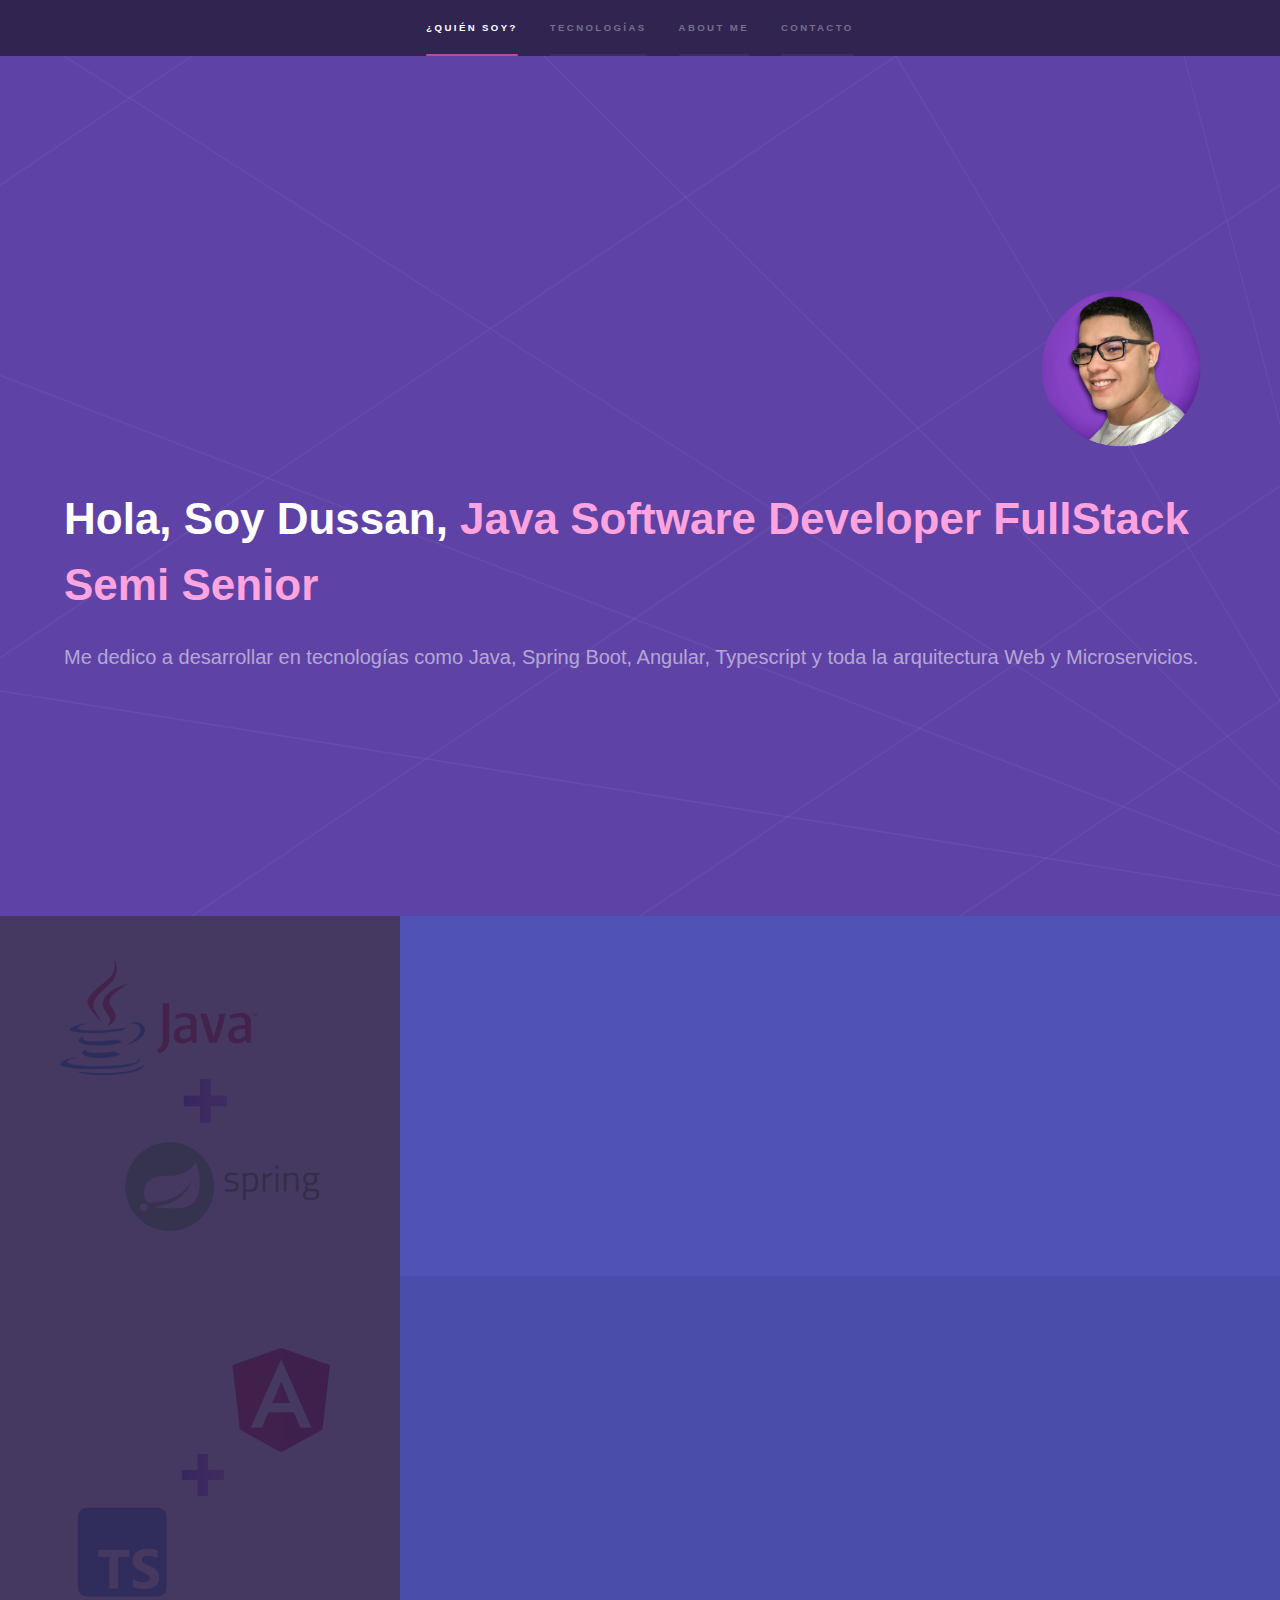
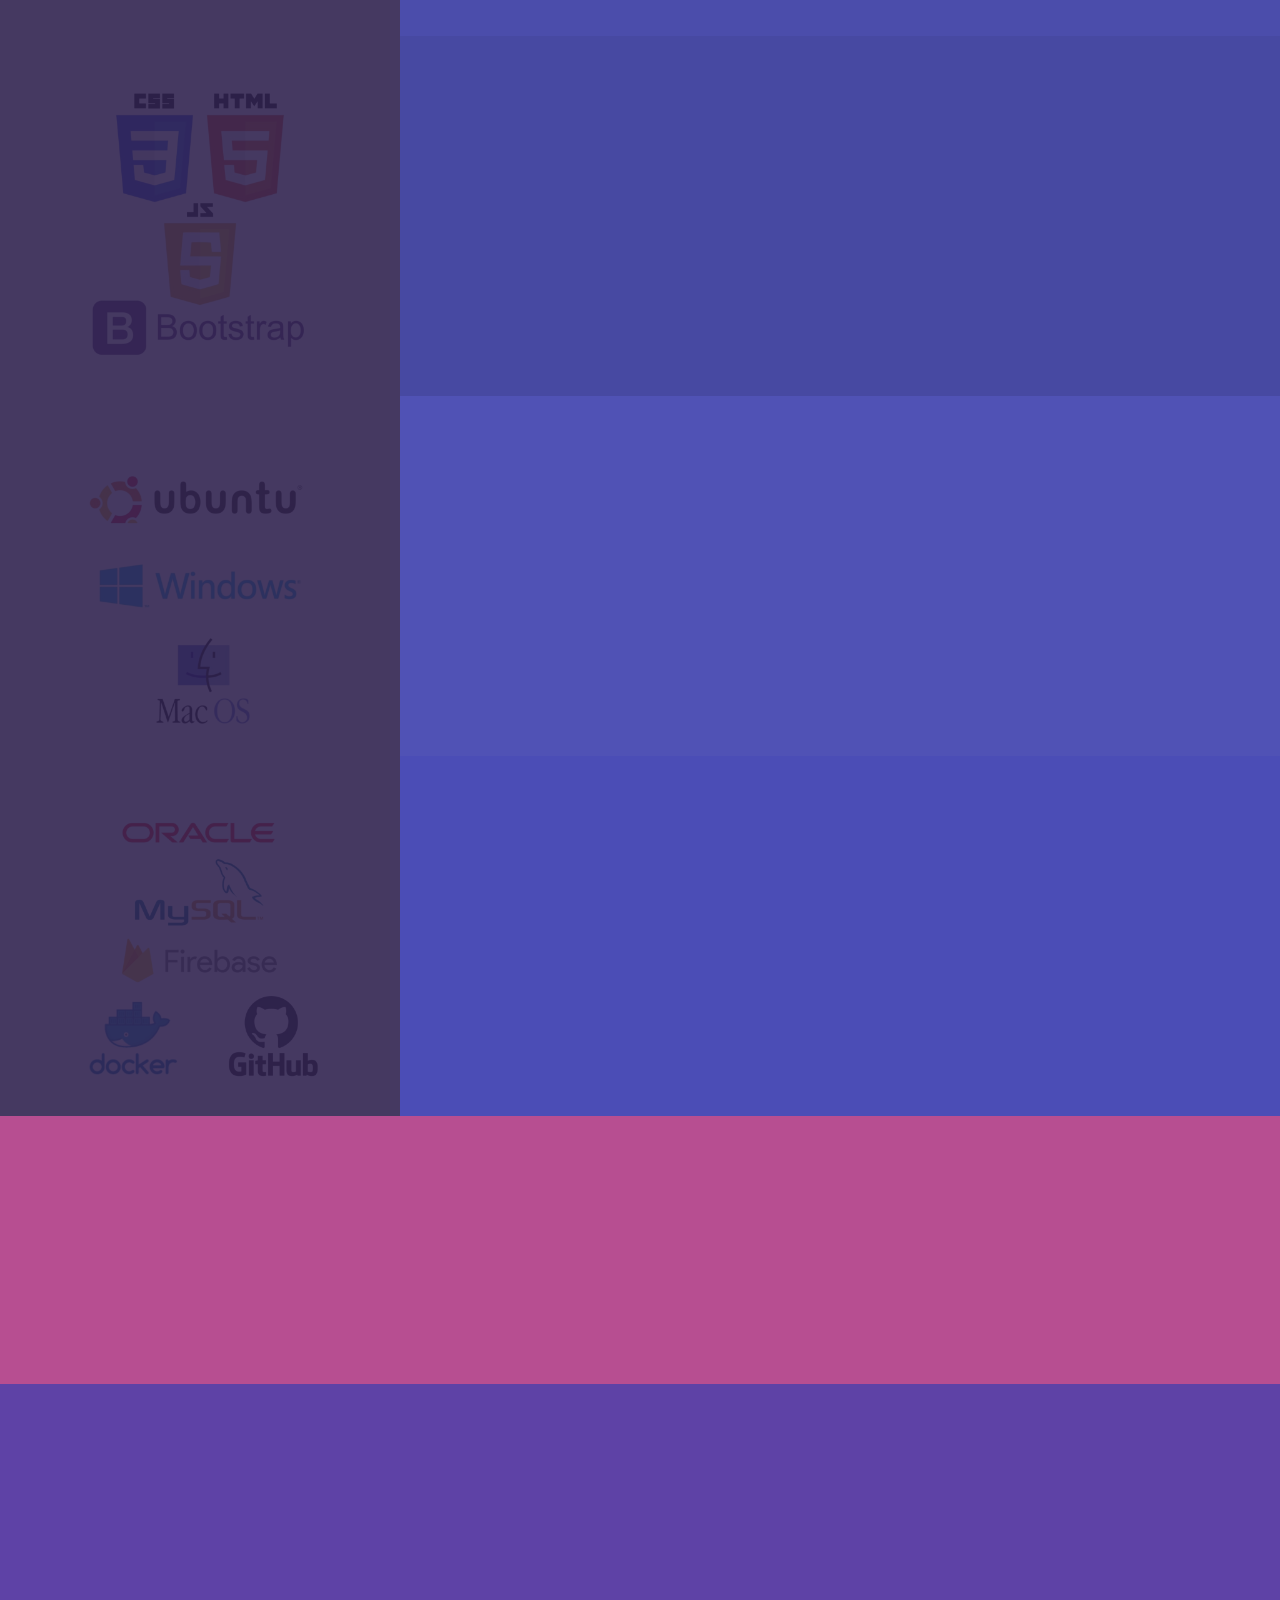
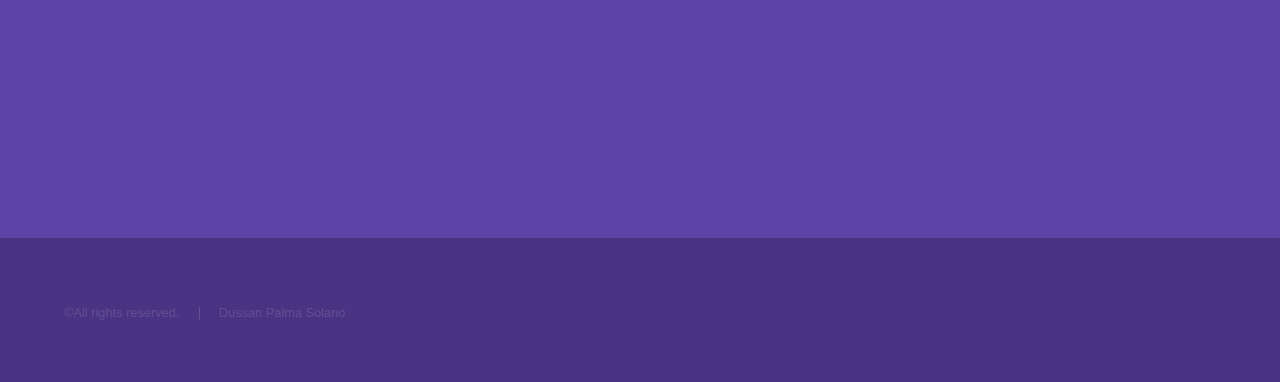
<file: index.html>
<!DOCTYPE HTML>
<!--
	Hyperspace by HTML5 UP
	html5up.net | @ajlkn
	Free for personal and commercial use under the CCA 3.0 license (html5up.net/license)
-->
<html>
	<head>
		<title>Portafolio</title>
		<meta name="viewport" content="width=device-width, initial-scale=1">
		<meta name="viewport" content="width=device-width, initial-scale=1, maximum-scale=1, user-scalable=no">
		<meta charset="utf-8" />
		<meta name="viewport" content="width=device-width, initial-scale=1, user-scalable=no" />
		<link rel="stylesheet" href="https://stackpath.bootstrapcdn.com/bootstrap/4.3.1/css/bootstrap.min.css" integrity="sha384-ggOyR0iXCbMQv3Xipma34MD+dH/1fQ784/j6cY/iJTQUOhcWr7x9JvoRxT2MZw1T" crossorigin="anonymous">
		<link rel="stylesheet" href="assets/css/main.css" />
		<link rel="icon" type="image/png" href="images/IMG_1918.PNG"/>
		<noscript><link rel="stylesheet" href="assets/css/noscript.css" /></noscript>
	</head>
	<body class="is-preload">

		<!-- Sidebar -->
			<section id="sidebar">
				<div class="inner">
					<nav>
						<ul>
							<li><a href="#intro">¿Quién soy?</a></li>
							<li><a href="#one">Tecnologías</a></li>
							<li><a href="#two">About me</a></li>
							<li><a href="#three">Contacto</a></li>
						</ul>
					</nav>
				</div>
			</section> 

		<!-- Wrapper -->
			<div id="wrapper">
				<!-- Intro -->
					<section id="intro" class="wrapper style1 fullscreen fade-up">
						<div class="inner">
							<div align="right"><img src="/images/dussan.PNG"
							width="190"
                            height="160"></div>
							<br/>
							<h1>Hola, Soy Dussan, <span style="color:#ffa4de">Java Software Developer FullStack Semi Senior</span> </h1>
							<p>Me dedico a desarrollar en tecnologías como Java, Spring Boot, Angular, Typescript y toda la arquitectura Web y Microservicios.<br />
							</p> </span>
						</div>
					</section>

				<!-- One -->
					<section id="one" class="wrapper style2 spotlights">
						<section>

							<a class="image"><img src="images/image4.jpeg" alt="" data-position="center center"/></a>          
	    
							<div class="content">
								<div class="inner">
									<h2>Backend Framework</h2>
									<p>He trabajado en proyectos grandes en el sector privado y publico, con las tecnologías de Java, con mis conocimientos logré aprender sus Frameworks como Spring, Spring Boot, en el siguiente enlace
									  pueden ver en practica un CRUD con <span style="color:#ffa4de">Java, Sprig Boot, MySQL, HTML, CSS</span>.
									</p>
									<ul class="actions">
										<li><a href="https://www.youtube.com/embed/yq3t2vhOgDc" class="button">VIDEO</a></li>
									</ul>
								</div>
							</div>
						</section>

						
						
						<section>
							<a class="image"><img src="images/image3.jpeg" alt="" data-position="top center" /></a>
							<div class="content">
								<div class="inner">
									<h2>Fronted Framework</h2>
									<p>En la parte del Fronted he trabajado con las últimas tecnologías como <span style="color:#ffa4de">Angular y Typescript</span>, dándole un excelente 
										aspecto a las aplicaciones web empresariales. En el siguiente enlace pueden ver en practica una aplicación web con <span style="color:#ffa4de">Angular, Typescript, Firebase, HTML, CSS</span>.
									</p>
									<ul class="actions">
										<li><a href="https://control-clientes-565cc.web.app/login" class="button">Aplicación Web</a></li>
									</ul>
								
								</div>
							</div>
						</section>
						
						<section>
							<a class="image"><img src="images/image2.jpeg" alt="" data-position="25% 25%" /></a>
							<div class="content">
								<div class="inner">
									<h2>Diseño Web</h2>
									<p>Tengo experiencia en todo el paquete de tecnologías del diseño web como son, <span style="color:#ffa4de">HTML, CSS, Javascript y Bootstrap</span>.</p>
									
								</div>
							</div>
						</section>
                          
						<section>
							<a  class="image"><img src="images/image1.jpeg" alt="" data-position="25% 25%" /></a>
							<div class="content">
								<div class="inner">
									<h2>Sistemas Operativos</h2>
									<p>Por parte de los sistemas operativos tengo experiencia en distribuciones de <span style="color:#ffa4de">Linux, Ubuntu, Windows, Mac OS</span>. </p>
								</div>
							</div>
						</section>

						<section style="background-color:#4b4db6;">
							<a class="image"><img src="images/image0.jpeg" alt="" data-position="25% 25%" /></a>
							<div class="content">
								<div class="inner">
									<h2>Bases de Datos, Repositorios y Contenedores</h2>
									<p>He trabajado con bases de datos como <span style="color:#ffa4de">Oracle, MySQL, Firebase, repositorios GitHub, DockerHub</span> y el contenedor <span style="color:#ffa4de">Docker</span>.</p>
								</div>
							</div>
						</section>
					</section>



					

					
				<!-- Two -->
					<section id="two" class="wrapper style3 fade-up">
						<div class="inner">
							<h2>About me</h2>
							<p>Desarrollador de Software Colombiano con más de 3 años de experiencia en la industria tecnológica, soy una persona eficiente con habilidades que generan beneficio para cualquier compañía enfocada en la tecnología. Siempre estoy en constante aprendizaje para estar actualizado con los avances del sector con el fin de contribuir con mi crecimiento personal y profesional. 
							</p>
							
							
					</section>

				<!-- Three -->
					<section id="three" class="wrapper style1 fade-up">
						<div class="inner">
							<div class="split style1">
							
								<section>
									<ul class="contact">
										<li>
											<h3>Dirección</h3>
											<span>Barranquilla | Colombia<br />					
											</span>
										</li>
										<li>
											<h3>Email</h3>
											<a href="#">dussanpalma@hotmail.com</a>
										</li>
										<li>
											<h3>Phone</h3>
											<span>(+57) 304 380 5252</span>
										</li>
										<li>
											<h3>Social</h3>
											<ul class="icons">									
												<li><a href="https://github.com/dussanpalma" class="icon brands fa-github"><span class="label">GitHub</span></a></li>
												<li><a href="https://www.linkedin.com/in/dussanpalma/" class="icon brands fa-linkedin-in"><span class="label">LinkedIn</span></a></li>
											</ul>
										</li>
									</ul>
								</section>
							</div>
						</div>
					</section>

			</div>

		<!-- Footer -->
			<footer id="footer" class="wrapper style1-alt">
				<div class="inner">
					<ul class="menu">
						<li>&copy;All rights reserved.</li><li>Dussan Palma Solano</li>
					</ul>
				</div>
			</footer>

		<!-- Scripts -->
			<script src="assets/js/jquery.min.js"></script>
			<script src="assets/js/jquery.scrollex.min.js"></script>
			<script src="assets/js/jquery.scrolly.min.js"></script>
			<script src="assets/js/browser.min.js"></script>
			<script src="assets/js/breakpoints.min.js"></script>
			<script src="assets/js/util.js"></script>
			<script src="assets/js/main.js"></script>

	</body>
</html>
</file>
<file: assets/css/noscript.css>
/*
	Hyperspace by HTML5 UP
	html5up.net | @ajlkn
	Free for personal and commercial use under the CCA 3.0 license (html5up.net/license)
*/

/* Spotlights */

	.spotlights > section > .image:before {
		opacity: 0 !important;
	}

	.spotlights > section > .content > .inner {
		-moz-transform: none !important;
		-webkit-transform: none !important;
		-ms-transform: none !important;
		transform: none !important;
		opacity: 1 !important;
	}

/* Wrapper */

	.wrapper > .inner {
		opacity: 1 !important;
		-moz-transform: none !important;
		-webkit-transform: none !important;
		-ms-transform: none !important;
		transform: none !important;
	}

/* Sidebar */

	#sidebar > .inner {
		opacity: 1 !important;
	}

	#sidebar nav > ul > li {
		-moz-transform: none !important;
		-webkit-transform: none !important;
		-ms-transform: none !important;
		transform: none !important;
		opacity: 1 !important;
	}
</file>
<file: assets/css/main.css>
@import url(fontawesome-all.min.css);

/*
	Hyperspace by HTML5 UP
	html5up.net | @ajlkn
	Free for personal and commercial use under the CCA 3.0 license (html5up.net/license)
*/

html, body, div, span, applet, object,
iframe, h1, h2, h3, h4, h5, h6, p, blockquote,
pre, a, abbr, acronym, address, big, cite,
code, del, dfn, em, img, ins, kbd, q, s, samp,
small, strike, strong, sub, sup, tt, var, b,
u, i, center, dl, dt, dd, ol, ul, li, fieldset,
form, label, legend, table, caption, tbody,
tfoot, thead, tr, th, td, article, aside,
canvas, details, embed, figure, figcaption,
footer, header, hgroup, menu, nav, output, ruby,
section, summary, time, mark, audio, video {
	margin: 0;
	padding: 0;
	border: 0;
	font-size: 100%;
	font: inherit;
	vertical-align: baseline;}

article, aside, details, figcaption, figure,
footer, header, hgroup, menu, nav, section {
	display: block;}

body {
	line-height: 1;
}

ol, ul {
	list-style: none;
}

blockquote, q {
	quotes: none;
}

	blockquote:before, blockquote:after, q:before, q:after {
		content: '';
		content: none;
	}

table {
	border-collapse: collapse;
	border-spacing: 0;
}

body {
	-webkit-text-size-adjust: none;
}

mark {
	background-color: transparent;
	color: inherit;
}

input::-moz-focus-inner {
	border: 0;
	padding: 0;
}

input, select, textarea {
	-moz-appearance: none;
	-webkit-appearance: none;
	-ms-appearance: none;
	appearance: none;
}

/* Basic */

	@-ms-viewport {
		width: device-width;
	}

	body {
		-ms-overflow-style: scrollbar;
	}

	@media screen and (max-width: 480px) {

		html, body {
			min-width: 320px;
		}

	}

	html {
		box-sizing: border-box;
	}

	*, *:before, *:after {
		box-sizing: inherit;
	}

	body {
		background: #312450;
	}

		body.is-preload *, body.is-preload *:before, body.is-preload *:after {
			-moz-animation: none !important;
			-webkit-animation: none !important;
			-ms-animation: none !important;
			animation: none !important;
			-moz-transition: none !important;
			-webkit-transition: none !important;
			-ms-transition: none !important;
			transition: none !important;
		}

/* Type */

	body, input, select, textarea {
		color: rgba(255, 255, 255, 0.55);
		font-family: Arial, Helvetica, sans-serif;
		font-size: 16.5pt;
		font-weight: normal;
		line-height: 1.75;
	}

		@media screen and (max-width: 1680px) {

			body, input, select, textarea {
				font-size: 13pt;
			}

		}

		@media screen and (max-width: 1280px) {

			body, input, select, textarea {
				font-size: 12pt;
			}

		}

		@media screen and (max-width: 360px) {

			body, input, select, textarea {
				font-size: 11pt;
			}

		}

	a {
		-moz-transition: color 0.2s ease, border-bottom-color 0.2s ease;
		-webkit-transition: color 0.2s ease, border-bottom-color 0.2s ease;
		-ms-transition: color 0.2s ease, border-bottom-color 0.2s ease;
		transition: color 0.2s ease, border-bottom-color 0.2s ease;
		border-bottom: dotted 1px rgba(255, 255, 255, 0.35);
		color: inherit;
		text-decoration: none;
	}

		a:hover {
			border-bottom-color: transparent;
			color: #ffffff;
		}

	strong, b {
		color: #ffffff;
		font-weight: bold;
	}

	em, i {
		font-style: italic;
	}

	p {
		margin: 0 0 2em 0;
	}

	h1, h2, h3, h4, h5, h6 {
		color: #ffffff;
		font-weight: bold;
		line-height: 1.5;
		margin: 0 0 0.5em 0;
	}

		h1 a, h2 a, h3 a, h4 a, h5 a, h6 a {
			color: inherit;
			text-decoration: none;
		}

	h1 {
		font-size: 2.75em;
	}

		h1.major {
			margin: 0 0 1.3em 0;
			position: relative;
			padding-bottom: 0.35em;
		}

			h1.major:after {
				background-image: -moz-linear-gradient(to right, #5e42a6, #b74e91);
				background-image: -webkit-linear-gradient(to right, #5e42a6, #b74e91);
				background-image: -ms-linear-gradient(to right, #5e42a6, #b74e91);
				background-image: linear-gradient(to right, #5e42a6, #b74e91);
				-moz-transition: max-width 0.2s ease;
				-webkit-transition: max-width 0.2s ease;
				-ms-transition: max-width 0.2s ease;
				transition: max-width 0.2s ease;
				border-radius: 0.2em;
				bottom: 0;
				content: '';
				height: 0.05em;
				position: absolute;
				right: 0;
				width: 100%;
			}

	h2 {
		font-size: 1.75em;
	}

	h3 {
		font-size: 1.1em;
	}

	h4 {
		font-size: 1em;
	}

	h5 {
		font-size: 0.8em;
	}

	h6 {
		font-size: 0.6em;
	}

	@media screen and (max-width: 736px) {

		h1 {
			font-size: 2em;
		}

		h2 {
			font-size: 1.25em;
		}

		h3 {
			font-size: 1em;
		}

		h4 {
			font-size: 0.8em;
		}

		h5 {
			font-size: 0.6em;
		}

		h6 {
			font-size: 0.6em;
		}

	}

	sub {
		font-size: 0.8em;
		position: relative;
		top: 0.5em;
	}

	sup {
		font-size: 0.8em;
		position: relative;
		top: -0.5em;
	}

	blockquote {
		border-left: solid 4px rgba(255, 255, 255, 0.15);
		font-style: italic;
		margin: 0 0 2em 0;
		padding: 0.5em 0 0.5em 2em;
	}

	code {
		background: rgba(255, 255, 255, 0.05);
		border-radius: 0.25em;
		border: solid 1px rgba(255, 255, 255, 0.15);
		font-family: "Courier New", monospace;
		font-size: 0.9em;
		margin: 0 0.25em;
		padding: 0.25em 0.65em;
	}

	pre {
		-webkit-overflow-scrolling: touch;
		font-family: "Courier New", monospace;
		font-size: 0.9em;
		margin: 0 0 2em 0;
	}

		pre code {
			display: block;
			line-height: 1.75em;
			padding: 1em 1.5em;
			overflow-x: auto;
		}

	hr {
		border: 0;
		border-bottom: solid 1px rgba(255, 255, 255, 0.15);
		margin: 2em 0;
	}

		hr.major {
			margin: 3em 0;
		}

	.align-left {
		text-align: left;
	}

	.align-center {
		text-align: center;
	}

	.align-right {
		text-align: right;
	}

/* Row */

	.row {
		display: flex;
		flex-wrap: wrap;
		box-sizing: border-box;
		align-items: stretch;
	}

		.row > * {
			box-sizing: border-box;
		}

		.row.gtr-uniform > * > :last-child {
			margin-bottom: 0;
		}

		.row.aln-left {
			justify-content: flex-start;
		}

		.row.aln-center {
			justify-content: center;
		}

		.row.aln-right {
			justify-content: flex-end;
		}

		.row.aln-top {
			align-items: flex-start;
		}

		.row.aln-middle {
			align-items: center;
		}

		.row.aln-bottom {
			align-items: flex-end;
		}

		.row > .imp {
			order: -1;
		}

		.row > .col-1 {
			width: 8.33333%;
		}

		.row > .off-1 {
			margin-left: 8.33333%;
		}

		.row > .col-2 {
			width: 16.66667%;
		}

		.row > .off-2 {
			margin-left: 16.66667%;
		}

		.row > .col-3 {
			width: 25%;
		}

		.row > .off-3 {
			margin-left: 25%;
		}

		.row > .col-4 {
			width: 33.33333%;
		}

		.row > .off-4 {
			margin-left: 33.33333%;
		}

		.row > .col-5 {
			width: 41.66667%;
		}

		.row > .off-5 {
			margin-left: 41.66667%;
		}

		.row > .col-6 {
			width: 50%;
		}

		.row > .off-6 {
			margin-left: 50%;
		}

		.row > .col-7 {
			width: 58.33333%;
		}

		.row > .off-7 {
			margin-left: 58.33333%;
		}

		.row > .col-8 {
			width: 66.66667%;
		}

		.row > .off-8 {
			margin-left: 66.66667%;
		}

		.row > .col-9 {
			width: 75%;
		}

		.row > .off-9 {
			margin-left: 75%;
		}

		.row > .col-10 {
			width: 83.33333%;
		}

		.row > .off-10 {
			margin-left: 83.33333%;
		}

		.row > .col-11 {
			width: 91.66667%;
		}

		.row > .off-11 {
			margin-left: 91.66667%;
		}

		.row > .col-12 {
			width: 100%;
		}

		.row > .off-12 {
			margin-left: 100%;
		}

		.row.gtr-0 {
			margin-top: 0;
			margin-left: 0em;
		}

			.row.gtr-0 > * {
				padding: 0 0 0 0em;
			}

			.row.gtr-0.gtr-uniform {
				margin-top: 0em;
			}

				.row.gtr-0.gtr-uniform > * {
					padding-top: 0em;
				}

		.row.gtr-25 {
			margin-top: 0;
			margin-left: -0.375em;
		}

			.row.gtr-25 > * {
				padding: 0 0 0 0.375em;
			}

			.row.gtr-25.gtr-uniform {
				margin-top: -0.375em;
			}

				.row.gtr-25.gtr-uniform > * {
					padding-top: 0.375em;
				}

		.row.gtr-50 {
			margin-top: 0;
			margin-left: -0.75em;
		}

			.row.gtr-50 > * {
				padding: 0 0 0 0.75em;
			}

			.row.gtr-50.gtr-uniform {
				margin-top: -0.75em;
			}

				.row.gtr-50.gtr-uniform > * {
					padding-top: 0.75em;
				}

		.row {
			margin-top: 0;
			margin-left: -1.5em;
		}

			.row > * {
				padding: 0 0 0 1.5em;
			}

			.row.gtr-uniform {
				margin-top: -1.5em;
			}

				.row.gtr-uniform > * {
					padding-top: 1.5em;
				}

		.row.gtr-150 {
			margin-top: 0;
			margin-left: -2.25em;
		}

			.row.gtr-150 > * {
				padding: 0 0 0 2.25em;
			}

			.row.gtr-150.gtr-uniform {
				margin-top: -2.25em;
			}

				.row.gtr-150.gtr-uniform > * {
					padding-top: 2.25em;
				}

		.row.gtr-200 {
			margin-top: 0;
			margin-left: -3em;
		}

			.row.gtr-200 > * {
				padding: 0 0 0 3em;
			}

			.row.gtr-200.gtr-uniform {
				margin-top: -3em;
			}

				.row.gtr-200.gtr-uniform > * {
					padding-top: 3em;
				}

		@media screen and (max-width: 1680px) {

			.row {
				display: flex;
				flex-wrap: wrap;
				box-sizing: border-box;
				align-items: stretch;
			}

				.row > * {
					box-sizing: border-box;
				}

				.row.gtr-uniform > * > :last-child {
					margin-bottom: 0;
				}

				.row.aln-left {
					justify-content: flex-start;
				}

				.row.aln-center {
					justify-content: center;
				}

				.row.aln-right {
					justify-content: flex-end;
				}

				.row.aln-top {
					align-items: flex-start;
				}

				.row.aln-middle {
					align-items: center;
				}

				.row.aln-bottom {
					align-items: flex-end;
				}

				.row > .imp-xlarge {
					order: -1;
				}

				.row > .col-1-xlarge {
					width: 8.33333%;
				}

				.row > .off-1-xlarge {
					margin-left: 8.33333%;
				}

				.row > .col-2-xlarge {
					width: 16.66667%;
				}

				.row > .off-2-xlarge {
					margin-left: 16.66667%;
				}

				.row > .col-3-xlarge {
					width: 25%;
				}

				.row > .off-3-xlarge {
					margin-left: 25%;
				}

				.row > .col-4-xlarge {
					width: 33.33333%;
				}

				.row > .off-4-xlarge {
					margin-left: 33.33333%;
				}

				.row > .col-5-xlarge {
					width: 41.66667%;
				}

				.row > .off-5-xlarge {
					margin-left: 41.66667%;
				}

				.row > .col-6-xlarge {
					width: 50%;
				}

				.row > .off-6-xlarge {
					margin-left: 50%;
				}

				.row > .col-7-xlarge {
					width: 58.33333%;
				}

				.row > .off-7-xlarge {
					margin-left: 58.33333%;
				}

				.row > .col-8-xlarge {
					width: 66.66667%;
				}

				.row > .off-8-xlarge {
					margin-left: 66.66667%;
				}

				.row > .col-9-xlarge {
					width: 75%;
				}

				.row > .off-9-xlarge {
					margin-left: 75%;
				}

				.row > .col-10-xlarge {
					width: 83.33333%;
				}

				.row > .off-10-xlarge {
					margin-left: 83.33333%;
				}

				.row > .col-11-xlarge {
					width: 91.66667%;
				}

				.row > .off-11-xlarge {
					margin-left: 91.66667%;
				}

				.row > .col-12-xlarge {
					width: 100%;
				}

				.row > .off-12-xlarge {
					margin-left: 100%;
				}

				.row.gtr-0 {
					margin-top: 0;
					margin-left: 0em;
				}

					.row.gtr-0 > * {
						padding: 0 0 0 0em;
					}

					.row.gtr-0.gtr-uniform {
						margin-top: 0em;
					}

						.row.gtr-0.gtr-uniform > * {
							padding-top: 0em;
						}

				.row.gtr-25 {
					margin-top: 0;
					margin-left: -0.375em;
				}

					.row.gtr-25 > * {
						padding: 0 0 0 0.375em;
					}

					.row.gtr-25.gtr-uniform {
						margin-top: -0.375em;
					}

						.row.gtr-25.gtr-uniform > * {
							padding-top: 0.375em;
						}

				.row.gtr-50 {
					margin-top: 0;
					margin-left: -0.75em;
				}

					.row.gtr-50 > * {
						padding: 0 0 0 0.75em;
					}

					.row.gtr-50.gtr-uniform {
						margin-top: -0.75em;
					}

						.row.gtr-50.gtr-uniform > * {
							padding-top: 0.75em;
						}

				.row {
					margin-top: 0;
					margin-left: -1.5em;
				}

					.row > * {
						padding: 0 0 0 1.5em;
					}

					.row.gtr-uniform {
						margin-top: -1.5em;
					}

						.row.gtr-uniform > * {
							padding-top: 1.5em;
						}

				.row.gtr-150 {
					margin-top: 0;
					margin-left: -2.25em;
				}

					.row.gtr-150 > * {
						padding: 0 0 0 2.25em;
					}

					.row.gtr-150.gtr-uniform {
						margin-top: -2.25em;
					}

						.row.gtr-150.gtr-uniform > * {
							padding-top: 2.25em;
						}

				.row.gtr-200 {
					margin-top: 0;
					margin-left: -3em;
				}

					.row.gtr-200 > * {
						padding: 0 0 0 3em;
					}

					.row.gtr-200.gtr-uniform {
						margin-top: -3em;
					}

						.row.gtr-200.gtr-uniform > * {
							padding-top: 3em;
						}

		}

		@media screen and (max-width: 1280px) {

			.row {
				display: flex;
				flex-wrap: wrap;
				box-sizing: border-box;
				align-items: stretch;
			}

				.row > * {
					box-sizing: border-box;
				}

				.row.gtr-uniform > * > :last-child {
					margin-bottom: 0;
				}

				.row.aln-left {
					justify-content: flex-start;
				}

				.row.aln-center {
					justify-content: center;
				}

				.row.aln-right {
					justify-content: flex-end;
				}

				.row.aln-top {
					align-items: flex-start;
				}

				.row.aln-middle {
					align-items: center;
				}

				.row.aln-bottom {
					align-items: flex-end;
				}

				.row > .imp-large {
					order: -1;
				}

				.row > .col-1-large {
					width: 8.33333%;
				}

				.row > .off-1-large {
					margin-left: 8.33333%;
				}

				.row > .col-2-large {
					width: 16.66667%;
				}

				.row > .off-2-large {
					margin-left: 16.66667%;
				}

				.row > .col-3-large {
					width: 25%;
				}

				.row > .off-3-large {
					margin-left: 25%;
				}

				.row > .col-4-large {
					width: 33.33333%;
				}

				.row > .off-4-large {
					margin-left: 33.33333%;
				}

				.row > .col-5-large {
					width: 41.66667%;
				}

				.row > .off-5-large {
					margin-left: 41.66667%;
				}

				.row > .col-6-large {
					width: 50%;
				}

				.row > .off-6-large {
					margin-left: 50%;
				}

				.row > .col-7-large {
					width: 58.33333%;
				}

				.row > .off-7-large {
					margin-left: 58.33333%;
				}

				.row > .col-8-large {
					width: 66.66667%;
				}

				.row > .off-8-large {
					margin-left: 66.66667%;
				}

				.row > .col-9-large {
					width: 75%;
				}

				.row > .off-9-large {
					margin-left: 75%;
				}

				.row > .col-10-large {
					width: 83.33333%;
				}

				.row > .off-10-large {
					margin-left: 83.33333%;
				}

				.row > .col-11-large {
					width: 91.66667%;
				}

				.row > .off-11-large {
					margin-left: 91.66667%;
				}

				.row > .col-12-large {
					width: 100%;
				}

				.row > .off-12-large {
					margin-left: 100%;
				}

				.row.gtr-0 {
					margin-top: 0;
					margin-left: 0em;
				}

					.row.gtr-0 > * {
						padding: 0 0 0 0em;
					}

					.row.gtr-0.gtr-uniform {
						margin-top: 0em;
					}

						.row.gtr-0.gtr-uniform > * {
							padding-top: 0em;
						}

				.row.gtr-25 {
					margin-top: 0;
					margin-left: -0.375em;
				}

					.row.gtr-25 > * {
						padding: 0 0 0 0.375em;
					}

					.row.gtr-25.gtr-uniform {
						margin-top: -0.375em;
					}

						.row.gtr-25.gtr-uniform > * {
							padding-top: 0.375em;
						}

				.row.gtr-50 {
					margin-top: 0;
					margin-left: -0.75em;
				}

					.row.gtr-50 > * {
						padding: 0 0 0 0.75em;
					}

					.row.gtr-50.gtr-uniform {
						margin-top: -0.75em;
					}

						.row.gtr-50.gtr-uniform > * {
							padding-top: 0.75em;
						}

				.row {
					margin-top: 0;
					margin-left: -1.5em;
				}

					.row > * {
						padding: 0 0 0 1.5em;
					}

					.row.gtr-uniform {
						margin-top: -1.5em;
					}

						.row.gtr-uniform > * {
							padding-top: 1.5em;
						}

				.row.gtr-150 {
					margin-top: 0;
					margin-left: -2.25em;
				}

					.row.gtr-150 > * {
						padding: 0 0 0 2.25em;
					}

					.row.gtr-150.gtr-uniform {
						margin-top: -2.25em;
					}

						.row.gtr-150.gtr-uniform > * {
							padding-top: 2.25em;
						}

				.row.gtr-200 {
					margin-top: 0;
					margin-left: -3em;
				}

					.row.gtr-200 > * {
						padding: 0 0 0 3em;
					}

					.row.gtr-200.gtr-uniform {
						margin-top: -3em;
					}

						.row.gtr-200.gtr-uniform > * {
							padding-top: 3em;
						}

		}

		@media screen and (max-width: 980px) {

			.row {
				display: flex;
				flex-wrap: wrap;
				box-sizing: border-box;
				align-items: stretch;
			}

				.row > * {
					box-sizing: border-box;
				}

				.row.gtr-uniform > * > :last-child {
					margin-bottom: 0;
				}

				.row.aln-left {
					justify-content: flex-start;
				}

				.row.aln-center {
					justify-content: center;
				}

				.row.aln-right {
					justify-content: flex-end;
				}

				.row.aln-top {
					align-items: flex-start;
				}

				.row.aln-middle {
					align-items: center;
				}

				.row.aln-bottom {
					align-items: flex-end;
				}

				.row > .imp-medium {
					order: -1;
				}

				.row > .col-1-medium {
					width: 8.33333%;
				}

				.row > .off-1-medium {
					margin-left: 8.33333%;
				}

				.row > .col-2-medium {
					width: 16.66667%;
				}

				.row > .off-2-medium {
					margin-left: 16.66667%;
				}

				.row > .col-3-medium {
					width: 25%;
				}

				.row > .off-3-medium {
					margin-left: 25%;
				}

				.row > .col-4-medium {
					width: 33.33333%;
				}

				.row > .off-4-medium {
					margin-left: 33.33333%;
				}

				.row > .col-5-medium {
					width: 41.66667%;
				}

				.row > .off-5-medium {
					margin-left: 41.66667%;
				}

				.row > .col-6-medium {
					width: 50%;
				}

				.row > .off-6-medium {
					margin-left: 50%;
				}

				.row > .col-7-medium {
					width: 58.33333%;
				}

				.row > .off-7-medium {
					margin-left: 58.33333%;
				}

				.row > .col-8-medium {
					width: 66.66667%;
				}

				.row > .off-8-medium {
					margin-left: 66.66667%;
				}

				.row > .col-9-medium {
					width: 75%;
				}

				.row > .off-9-medium {
					margin-left: 75%;
				}

				.row > .col-10-medium {
					width: 83.33333%;
				}

				.row > .off-10-medium {
					margin-left: 83.33333%;
				}

				.row > .col-11-medium {
					width: 91.66667%;
				}

				.row > .off-11-medium {
					margin-left: 91.66667%;
				}

				.row > .col-12-medium {
					width: 100%;
				}

				.row > .off-12-medium {
					margin-left: 100%;
				}

				.row.gtr-0 {
					margin-top: 0;
					margin-left: 0em;
				}

					.row.gtr-0 > * {
						padding: 0 0 0 0em;
					}

					.row.gtr-0.gtr-uniform {
						margin-top: 0em;
					}

						.row.gtr-0.gtr-uniform > * {
							padding-top: 0em;
						}

				.row.gtr-25 {
					margin-top: 0;
					margin-left: -0.375em;
				}

					.row.gtr-25 > * {
						padding: 0 0 0 0.375em;
					}

					.row.gtr-25.gtr-uniform {
						margin-top: -0.375em;
					}

						.row.gtr-25.gtr-uniform > * {
							padding-top: 0.375em;
						}

				.row.gtr-50 {
					margin-top: 0;
					margin-left: -0.75em;
				}

					.row.gtr-50 > * {
						padding: 0 0 0 0.75em;
					}

					.row.gtr-50.gtr-uniform {
						margin-top: -0.75em;
					}

						.row.gtr-50.gtr-uniform > * {
							padding-top: 0.75em;
						}

				.row {
					margin-top: 0;
					margin-left: -1.5em;
				}

					.row > * {
						padding: 0 0 0 1.5em;
					}

					.row.gtr-uniform {
						margin-top: -1.5em;
					}

						.row.gtr-uniform > * {
							padding-top: 1.5em;
						}

				.row.gtr-150 {
					margin-top: 0;
					margin-left: -2.25em;
				}

					.row.gtr-150 > * {
						padding: 0 0 0 2.25em;
					}

					.row.gtr-150.gtr-uniform {
						margin-top: -2.25em;
					}

						.row.gtr-150.gtr-uniform > * {
							padding-top: 2.25em;
						}

				.row.gtr-200 {
					margin-top: 0;
					margin-left: -3em;
				}

					.row.gtr-200 > * {
						padding: 0 0 0 3em;
					}

					.row.gtr-200.gtr-uniform {
						margin-top: -3em;
					}

						.row.gtr-200.gtr-uniform > * {
							padding-top: 3em;
						}

		}

		@media screen and (max-width: 736px) {

			.row {
				display: flex;
				flex-wrap: wrap;
				box-sizing: border-box;
				align-items: stretch;
			}

				.row > * {
					box-sizing: border-box;
				}

				.row.gtr-uniform > * > :last-child {
					margin-bottom: 0;
				}

				.row.aln-left {
					justify-content: flex-start;
				}

				.row.aln-center {
					justify-content: center;
				}

				.row.aln-right {
					justify-content: flex-end;
				}

				.row.aln-top {
					align-items: flex-start;
				}

				.row.aln-middle {
					align-items: center;
				}

				.row.aln-bottom {
					align-items: flex-end;
				}

				.row > .imp-small {
					order: -1;
				}

				.row > .col-1-small {
					width: 8.33333%;
				}

				.row > .off-1-small {
					margin-left: 8.33333%;
				}

				.row > .col-2-small {
					width: 16.66667%;
				}

				.row > .off-2-small {
					margin-left: 16.66667%;
				}

				.row > .col-3-small {
					width: 25%;
				}

				.row > .off-3-small {
					margin-left: 25%;
				}

				.row > .col-4-small {
					width: 33.33333%;
				}

				.row > .off-4-small {
					margin-left: 33.33333%;
				}

				.row > .col-5-small {
					width: 41.66667%;
				}

				.row > .off-5-small {
					margin-left: 41.66667%;
				}

				.row > .col-6-small {
					width: 50%;
				}

				.row > .off-6-small {
					margin-left: 50%;
				}

				.row > .col-7-small {
					width: 58.33333%;
				}

				.row > .off-7-small {
					margin-left: 58.33333%;
				}

				.row > .col-8-small {
					width: 66.66667%;
				}

				.row > .off-8-small {
					margin-left: 66.66667%;
				}

				.row > .col-9-small {
					width: 75%;
				}

				.row > .off-9-small {
					margin-left: 75%;
				}

				.row > .col-10-small {
					width: 83.33333%;
				}

				.row > .off-10-small {
					margin-left: 83.33333%;
				}

				.row > .col-11-small {
					width: 91.66667%;
				}

				.row > .off-11-small {
					margin-left: 91.66667%;
				}

				.row > .col-12-small {
					width: 100%;
				}

				.row > .off-12-small {
					margin-left: 100%;
				}

				.row.gtr-0 {
					margin-top: 0;
					margin-left: 0em;
				}

					.row.gtr-0 > * {
						padding: 0 0 0 0em;
					}

					.row.gtr-0.gtr-uniform {
						margin-top: 0em;
					}

						.row.gtr-0.gtr-uniform > * {
							padding-top: 0em;
						}

				.row.gtr-25 {
					margin-top: 0;
					margin-left: -0.375em;
				}

					.row.gtr-25 > * {
						padding: 0 0 0 0.375em;
					}

					.row.gtr-25.gtr-uniform {
						margin-top: -0.375em;
					}

						.row.gtr-25.gtr-uniform > * {
							padding-top: 0.375em;
						}

				.row.gtr-50 {
					margin-top: 0;
					margin-left: -0.75em;
				}

					.row.gtr-50 > * {
						padding: 0 0 0 0.75em;
					}

					.row.gtr-50.gtr-uniform {
						margin-top: -0.75em;
					}

						.row.gtr-50.gtr-uniform > * {
							padding-top: 0.75em;
						}

				.row {
					margin-top: 0;
					margin-left: -1.5em;
				}

					.row > * {
						padding: 0 0 0 1.5em;
					}

					.row.gtr-uniform {
						margin-top: -1.5em;
					}

						.row.gtr-uniform > * {
							padding-top: 1.5em;
						}

				.row.gtr-150 {
					margin-top: 0;
					margin-left: -2.25em;
				}

					.row.gtr-150 > * {
						padding: 0 0 0 2.25em;
					}

					.row.gtr-150.gtr-uniform {
						margin-top: -2.25em;
					}

						.row.gtr-150.gtr-uniform > * {
							padding-top: 2.25em;
						}

				.row.gtr-200 {
					margin-top: 0;
					margin-left: -3em;
				}

					.row.gtr-200 > * {
						padding: 0 0 0 3em;
					}

					.row.gtr-200.gtr-uniform {
						margin-top: -3em;
					}

						.row.gtr-200.gtr-uniform > * {
							padding-top: 3em;
						}

		}

		@media screen and (max-width: 480px) {

			.row {
				display: flex;
				flex-wrap: wrap;
				box-sizing: border-box;
				align-items: stretch;
			}

				.row > * {
					box-sizing: border-box;
				}

				.row.gtr-uniform > * > :last-child {
					margin-bottom: 0;
				}

				.row.aln-left {
					justify-content: flex-start;
				}

				.row.aln-center {
					justify-content: center;
				}

				.row.aln-right {
					justify-content: flex-end;
				}

				.row.aln-top {
					align-items: flex-start;
				}

				.row.aln-middle {
					align-items: center;
				}

				.row.aln-bottom {
					align-items: flex-end;
				}

				.row > .imp-xsmall {
					order: -1;
				}

				.row > .col-1-xsmall {
					width: 8.33333%;
				}

				.row > .off-1-xsmall {
					margin-left: 8.33333%;
				}

				.row > .col-2-xsmall {
					width: 16.66667%;
				}

				.row > .off-2-xsmall {
					margin-left: 16.66667%;
				}

				.row > .col-3-xsmall {
					width: 25%;
				}

				.row > .off-3-xsmall {
					margin-left: 25%;
				}

				.row > .col-4-xsmall {
					width: 33.33333%;
				}

				.row > .off-4-xsmall {
					margin-left: 33.33333%;
				}

				.row > .col-5-xsmall {
					width: 41.66667%;
				}

				.row > .off-5-xsmall {
					margin-left: 41.66667%;
				}

				.row > .col-6-xsmall {
					width: 50%;
				}

				.row > .off-6-xsmall {
					margin-left: 50%;
				}

				.row > .col-7-xsmall {
					width: 58.33333%;
				}

				.row > .off-7-xsmall {
					margin-left: 58.33333%;
				}

				.row > .col-8-xsmall {
					width: 66.66667%;
				}

				.row > .off-8-xsmall {
					margin-left: 66.66667%;
				}

				.row > .col-9-xsmall {
					width: 75%;
				}

				.row > .off-9-xsmall {
					margin-left: 75%;
				}

				.row > .col-10-xsmall {
					width: 83.33333%;
				}

				.row > .off-10-xsmall {
					margin-left: 83.33333%;
				}

				.row > .col-11-xsmall {
					width: 91.66667%;
				}

				.row > .off-11-xsmall {
					margin-left: 91.66667%;
				}

				.row > .col-12-xsmall {
					width: 100%;
				}

				.row > .off-12-xsmall {
					margin-left: 100%;
				}

				.row.gtr-0 {
					margin-top: 0;
					margin-left: 0em;
				}

					.row.gtr-0 > * {
						padding: 0 0 0 0em;
					}

					.row.gtr-0.gtr-uniform {
						margin-top: 0em;
					}

						.row.gtr-0.gtr-uniform > * {
							padding-top: 0em;
						}

				.row.gtr-25 {
					margin-top: 0;
					margin-left: -0.375em;
				}

					.row.gtr-25 > * {
						padding: 0 0 0 0.375em;
					}

					.row.gtr-25.gtr-uniform {
						margin-top: -0.375em;
					}

						.row.gtr-25.gtr-uniform > * {
							padding-top: 0.375em;
						}

				.row.gtr-50 {
					margin-top: 0;
					margin-left: -0.75em;
				}

					.row.gtr-50 > * {
						padding: 0 0 0 0.75em;
					}

					.row.gtr-50.gtr-uniform {
						margin-top: -0.75em;
					}

						.row.gtr-50.gtr-uniform > * {
							padding-top: 0.75em;
						}

				.row {
					margin-top: 0;
					margin-left: -1.5em;
				}

					.row > * {
						padding: 0 0 0 1.5em;
					}

					.row.gtr-uniform {
						margin-top: -1.5em;
					}

						.row.gtr-uniform > * {
							padding-top: 1.5em;
						}

				.row.gtr-150 {
					margin-top: 0;
					margin-left: -2.25em;
				}

					.row.gtr-150 > * {
						padding: 0 0 0 2.25em;
					}

					.row.gtr-150.gtr-uniform {
						margin-top: -2.25em;
					}

						.row.gtr-150.gtr-uniform > * {
							padding-top: 2.25em;
						}

				.row.gtr-200 {
					margin-top: 0;
					margin-left: -3em;
				}

					.row.gtr-200 > * {
						padding: 0 0 0 3em;
					}

					.row.gtr-200.gtr-uniform {
						margin-top: -3em;
					}

						.row.gtr-200.gtr-uniform > * {
							padding-top: 3em;
						}

		}

/* Box */

	.box {
		border-radius: 0.25em;
		border: solid 1px rgba(255, 255, 255, 0.15);
		margin-bottom: 2em;
		padding: 1.5em;
	}

		.box > :last-child,
		.box > :last-child > :last-child,
		.box > :last-child > :last-child > :last-child {
			margin-bottom: 0;
		}

		.box.alt {
			border: 0;
			border-radius: 0;
			padding: 0;
		}

/* Button */

	input[type="submit"],
	input[type="reset"],
	input[type="button"],
	button,
	.button {
		-moz-appearance: none;
		-webkit-appearance: none;
		-ms-appearance: none;
		appearance: none;
		-moz-transition: border-color 0.2s ease;
		-webkit-transition: border-color 0.2s ease;
		-ms-transition: border-color 0.2s ease;
		transition: border-color 0.2s ease;
		background-color: transparent;
		border: solid 1px !important;
		border-color: rgba(255, 255, 255, 0.15) !important;
		border-radius: 3em;
		color: #ffffff !important;
		cursor: pointer;
		display: inline-block;
		font-size: 0.6em;
		font-weight: bold;
		height: calc(4.75em + 2px);
		letter-spacing: 0.25em;
		line-height: 4.75em;
		outline: 0;
		padding: 0 3.75em;
		position: relative;
		text-align: center;
		text-decoration: none;
		text-transform: uppercase;
		white-space: nowrap;
	}

		input[type="submit"]:after,
		input[type="reset"]:after,
		input[type="button"]:after,
		button:after,
		.button:after {
			-moz-transform: scale(0.25);
			-webkit-transform: scale(0.25);
			-ms-transform: scale(0.25);
			transform: scale(0.25);
			pointer-events: none;
			-moz-transition: opacity 0.2s ease, -moz-transform 0.2s ease;
			-webkit-transition: opacity 0.2s ease, -webkit-transform 0.2s ease;
			-ms-transition: opacity 0.2s ease, -ms-transform 0.2s ease;
			transition: opacity 0.2s ease, transform 0.2s ease;
			background: #ffffff;
			border-radius: 3em;
			content: '';
			height: 100%;
			left: 0;
			opacity: 0;
			position: absolute;
			top: 0;
			width: 100%;
		}

		input[type="submit"].icon:before,
		input[type="reset"].icon:before,
		input[type="button"].icon:before,
		button.icon:before,
		.button.icon:before {
			margin-right: 0.75em;
		}

		input[type="submit"].fit,
		input[type="reset"].fit,
		input[type="button"].fit,
		button.fit,
		.button.fit {
			width: 100%;
		}

		input[type="submit"].small,
		input[type="reset"].small,
		input[type="button"].small,
		button.small,
		.button.small {
			font-size: 0.4em;
		}

		input[type="submit"].large,
		input[type="reset"].large,
		input[type="button"].large,
		button.large,
		.button.large {
			font-size: 0.8em;
		}

		input[type="submit"].primary,
		input[type="reset"].primary,
		input[type="button"].primary,
		button.primary,
		.button.primary {
			background-color: #ffffff;
			color: #312450 !important;
		}

			input[type="submit"].primary:after,
			input[type="reset"].primary:after,
			input[type="button"].primary:after,
			button.primary:after,
			.button.primary:after {
				display: none;
			}

		input[type="submit"].disabled, input[type="submit"]:disabled,
		input[type="reset"].disabled,
		input[type="reset"]:disabled,
		input[type="button"].disabled,
		input[type="button"]:disabled,
		button.disabled,
		button:disabled,
		.button.disabled,
		.button:disabled {
			cursor: default;
			opacity: 0.5;
			pointer-events: none;
		}

		input[type="submit"]:hover,
		input[type="reset"]:hover,
		input[type="button"]:hover,
		button:hover,
		.button:hover {
			border-color: rgba(255, 255, 255, 0.55) !important;
		}

			input[type="submit"]:hover:after,
			input[type="reset"]:hover:after,
			input[type="button"]:hover:after,
			button:hover:after,
			.button:hover:after {
				opacity: 0.05;
				-moz-transform: scale(1);
				-webkit-transform: scale(1);
				-ms-transform: scale(1);
				transform: scale(1);
			}

			input[type="submit"]:hover:active,
			input[type="reset"]:hover:active,
			input[type="button"]:hover:active,
			button:hover:active,
			.button:hover:active {
				border-color: #ffffff !important;
			}

				input[type="submit"]:hover:active:after,
				input[type="reset"]:hover:active:after,
				input[type="button"]:hover:active:after,
				button:hover:active:after,
				.button:hover:active:after {
					opacity: 0.1;
				}

/* Features */

	.features {
		display: -moz-flex;
		display: -webkit-flex;
		display: -ms-flex;
		display: flex;
		-moz-flex-wrap: wrap;
		-webkit-flex-wrap: wrap;
		-ms-flex-wrap: wrap;
		flex-wrap: wrap;
		border-radius: 0.25em;
		border: solid 1px rgba(255, 255, 255, 0.15);
		background: rgba(255, 255, 255, 0.05);
		margin: 0 0 2em 0;
	}

		.features section {
			padding: 3.5em 3em 1em 7em ;
			width: 50%;
			border-top: solid 1px rgba(255, 255, 255, 0.15);
			position: relative;
		}

			.features section:nth-child(-n + 2) {
				border-top-width: 0;
			}

			.features section:nth-child(2n) {
				border-left: solid 1px rgba(255, 255, 255, 0.15);
			}

			.features section .icon {
				-moz-transition: opacity 0.5s ease, -moz-transform 0.5s ease;
				-webkit-transition: opacity 0.5s ease, -webkit-transform 0.5s ease;
				-ms-transition: opacity 0.5s ease, -ms-transform 0.5s ease;
				transition: opacity 0.5s ease, transform 0.5s ease;
				-moz-transition-delay: 1s;
				-webkit-transition-delay: 1s;
				-ms-transition-delay: 1s;
				transition-delay: 1s;
				-moz-transform: scale(1);
				-webkit-transform: scale(1);
				-ms-transform: scale(1);
				transform: scale(1);
				position: absolute;
				left: 3em;
				top: 3em;
				opacity: 1;
			}

			.features section:nth-child(1) .icon {
				-moz-transition-delay: 0.15s;
				-webkit-transition-delay: 0.15s;
				-ms-transition-delay: 0.15s;
				transition-delay: 0.15s;
			}

			.features section:nth-child(2) .icon {
				-moz-transition-delay: 0.3s;
				-webkit-transition-delay: 0.3s;
				-ms-transition-delay: 0.3s;
				transition-delay: 0.3s;
			}

			.features section:nth-child(3) .icon {
				-moz-transition-delay: 0.45s;
				-webkit-transition-delay: 0.45s;
				-ms-transition-delay: 0.45s;
				transition-delay: 0.45s;
			}

			.features section:nth-child(4) .icon {
				-moz-transition-delay: 0.6s;
				-webkit-transition-delay: 0.6s;
				-ms-transition-delay: 0.6s;
				transition-delay: 0.6s;
			}

			.features section:nth-child(5) .icon {
				-moz-transition-delay: 0.75s;
				-webkit-transition-delay: 0.75s;
				-ms-transition-delay: 0.75s;
				transition-delay: 0.75s;
			}

			.features section:nth-child(6) .icon {
				-moz-transition-delay: 0.9s;
				-webkit-transition-delay: 0.9s;
				-ms-transition-delay: 0.9s;
				transition-delay: 0.9s;
			}

			.features section:nth-child(7) .icon {
				-moz-transition-delay: 1.05s;
				-webkit-transition-delay: 1.05s;
				-ms-transition-delay: 1.05s;
				transition-delay: 1.05s;
			}

			.features section:nth-child(8) .icon {
				-moz-transition-delay: 1.2s;
				-webkit-transition-delay: 1.2s;
				-ms-transition-delay: 1.2s;
				transition-delay: 1.2s;
			}

			.features section:nth-child(9) .icon {
				-moz-transition-delay: 1.35s;
				-webkit-transition-delay: 1.35s;
				-ms-transition-delay: 1.35s;
				transition-delay: 1.35s;
			}

			.features section:nth-child(10) .icon {
				-moz-transition-delay: 1.5s;
				-webkit-transition-delay: 1.5s;
				-ms-transition-delay: 1.5s;
				transition-delay: 1.5s;
			}

			.features section:nth-child(11) .icon {
				-moz-transition-delay: 1.65s;
				-webkit-transition-delay: 1.65s;
				-ms-transition-delay: 1.65s;
				transition-delay: 1.65s;
			}

			.features section:nth-child(12) .icon {
				-moz-transition-delay: 1.8s;
				-webkit-transition-delay: 1.8s;
				-ms-transition-delay: 1.8s;
				transition-delay: 1.8s;
			}

			.features section:nth-child(13) .icon {
				-moz-transition-delay: 1.95s;
				-webkit-transition-delay: 1.95s;
				-ms-transition-delay: 1.95s;
				transition-delay: 1.95s;
			}

			.features section:nth-child(14) .icon {
				-moz-transition-delay: 2.1s;
				-webkit-transition-delay: 2.1s;
				-ms-transition-delay: 2.1s;
				transition-delay: 2.1s;
			}

			.features section:nth-child(15) .icon {
				-moz-transition-delay: 2.25s;
				-webkit-transition-delay: 2.25s;
				-ms-transition-delay: 2.25s;
				transition-delay: 2.25s;
			}

			.features section:nth-child(16) .icon {
				-moz-transition-delay: 2.4s;
				-webkit-transition-delay: 2.4s;
				-ms-transition-delay: 2.4s;
				transition-delay: 2.4s;
			}

			.features section:nth-child(17) .icon {
				-moz-transition-delay: 2.55s;
				-webkit-transition-delay: 2.55s;
				-ms-transition-delay: 2.55s;
				transition-delay: 2.55s;
			}

			.features section:nth-child(18) .icon {
				-moz-transition-delay: 2.7s;
				-webkit-transition-delay: 2.7s;
				-ms-transition-delay: 2.7s;
				transition-delay: 2.7s;
			}

			.features section:nth-child(19) .icon {
				-moz-transition-delay: 2.85s;
				-webkit-transition-delay: 2.85s;
				-ms-transition-delay: 2.85s;
				transition-delay: 2.85s;
			}

			.features section:nth-child(20) .icon {
				-moz-transition-delay: 3s;
				-webkit-transition-delay: 3s;
				-ms-transition-delay: 3s;
				transition-delay: 3s;
			}

		.features.inactive section .icon {
			-moz-transform: scale(0.5);
			-webkit-transform: scale(0.5);
			-ms-transform: scale(0.5);
			transform: scale(0.5);
			opacity: 0;
		}

		@media screen and (max-width: 980px) {

			.features {
				display: block;
			}

				.features section {
					border-top-width: 1px !important;
					border-left-width: 0 !important;
					width: 100%;
				}

					.features section:first-child {
						border-top-width: 0 !important;
					}

		}

		@media screen and (max-width: 736px) {

			.features section {
				padding: 2.5em 1.5em 0.1em 5.5em ;
			}

				.features section .icon {
					left: 1.5em;
					top: 2em;
				}

		}

		@media screen and (max-width: 480px) {

			.features section {
				padding: 2em 1.5em 0.1em 1.5em ;
			}

				.features section .icon {
					left: 0;
					position: relative;
					top: 0;
				}

		}

/* Form */

	form {
		margin: 0 0 2em 0;
	}

		form > :last-child {
			margin-bottom: 0;
		}

		form > .fields {
			display: -moz-flex;
			display: -webkit-flex;
			display: -ms-flex;
			display: flex;
			-moz-flex-wrap: wrap;
			-webkit-flex-wrap: wrap;
			-ms-flex-wrap: wrap;
			flex-wrap: wrap;
			width: calc(100% + 3em);
			margin: -1.5em 0 2em -1.5em;
		}

			form > .fields > .field {
				-moz-flex-grow: 0;
				-webkit-flex-grow: 0;
				-ms-flex-grow: 0;
				flex-grow: 0;
				-moz-flex-shrink: 0;
				-webkit-flex-shrink: 0;
				-ms-flex-shrink: 0;
				flex-shrink: 0;
				padding: 1.5em 0 0 1.5em;
				width: calc(100% - 1.5em);
			}

				form > .fields > .field.half {
					width: calc(50% - 0.75em);
				}

				form > .fields > .field.third {
					width: calc(100%/3 - 0.5em);
				}

				form > .fields > .field.quarter {
					width: calc(25% - 0.375em);
				}

		@media screen and (max-width: 480px) {

			form > .fields {
				width: calc(100% + 3em);
				margin: -1.5em 0 2em -1.5em;
			}

				form > .fields > .field {
					padding: 1.5em 0 0 1.5em;
					width: calc(100% - 1.5em);
				}

					form > .fields > .field.half {
						width: calc(100% - 1.5em);
					}

					form > .fields > .field.third {
						width: calc(100% - 1.5em);
					}

					form > .fields > .field.quarter {
						width: calc(100% - 1.5em);
					}

		}

	label {
		color: #ffffff;
		font-weight: bold;
		line-height: 1.5;
		margin: 0 0 0.7em 0;
		display: block;
		font-size: 1.1em;
	}

	input[type="text"],
	input[type="password"],
	input[type="email"],
	input[type="tel"],
	select,
	textarea {
		-moz-appearance: none;
		-webkit-appearance: none;
		-ms-appearance: none;
		appearance: none;
		background: rgba(255, 255, 255, 0.05);
		border-radius: 0.25em;
		border: none;
		border: solid 1px rgba(255, 255, 255, 0.15);
		color: inherit;
		display: block;
		outline: 0;
		padding: 0 1em;
		text-decoration: none;
		width: 100%;
	}

		input[type="text"]:invalid,
		input[type="password"]:invalid,
		input[type="email"]:invalid,
		input[type="tel"]:invalid,
		select:invalid,
		textarea:invalid {
			box-shadow: none;
		}

		input[type="text"]:focus,
		input[type="password"]:focus,
		input[type="email"]:focus,
		input[type="tel"]:focus,
		select:focus,
		textarea:focus {
			border-color: #ffffff;
			box-shadow: 0 0 0 1px #ffffff;
		}

	select {
		background-image: url("data:image/svg+xml;charset=utf8,%3Csvg xmlns='http://www.w3.org/2000/svg' width='40' height='40' preserveAspectRatio='none' viewBox='0 0 40 40'%3E%3Cpath d='M9.4,12.3l10.4,10.4l10.4-10.4c0.2-0.2,0.5-0.4,0.9-0.4c0.3,0,0.6,0.1,0.9,0.4l3.3,3.3c0.2,0.2,0.4,0.5,0.4,0.9 c0,0.4-0.1,0.6-0.4,0.9L20.7,31.9c-0.2,0.2-0.5,0.4-0.9,0.4c-0.3,0-0.6-0.1-0.9-0.4L4.3,17.3c-0.2-0.2-0.4-0.5-0.4-0.9 c0-0.4,0.1-0.6,0.4-0.9l3.3-3.3c0.2-0.2,0.5-0.4,0.9-0.4S9.1,12.1,9.4,12.3z' fill='rgba(255, 255, 255, 0.15)' /%3E%3C/svg%3E");
		background-size: 1.25rem;
		background-repeat: no-repeat;
		background-position: calc(100% - 1rem) center;
		height: 2.75em;
		padding-right: 2.75em;
		text-overflow: ellipsis;
	}

		select option {
			color: #ffffff;
			background: #312450;
		}

		select:focus::-ms-value {
			background-color: transparent;
		}

		select::-ms-expand {
			display: none;
		}

	input[type="text"],
	input[type="password"],
	input[type="email"],
	select {
		height: 2.75em;
	}

	textarea {
		padding: 0.75em 1em;
	}

		body.is-ie textarea {
			min-height: 10em;
		}

	input[type="checkbox"],
	input[type="radio"] {
		-moz-appearance: none;
		-webkit-appearance: none;
		-ms-appearance: none;
		appearance: none;
		display: block;
		float: left;
		margin-right: -2em;
		opacity: 0;
		width: 1em;
		z-index: -1;
	}

		input[type="checkbox"] + label,
		input[type="radio"] + label {
			text-decoration: none;
			color: rgba(255, 255, 255, 0.55);
			cursor: pointer;
			display: inline-block;
			font-size: 1em;
			font-weight: normal;
			padding-left: 2.4em;
			padding-right: 0.75em;
			position: relative;
		}

			input[type="checkbox"] + label:before,
			input[type="radio"] + label:before {
				-moz-osx-font-smoothing: grayscale;
				-webkit-font-smoothing: antialiased;
				display: inline-block;
				font-style: normal;
				font-variant: normal;
				text-rendering: auto;
				line-height: 1;
				text-transform: none !important;
				font-family: 'Font Awesome 5 Free';
				font-weight: 900;
			}

			input[type="checkbox"] + label:before,
			input[type="radio"] + label:before {
				background: rgba(255, 255, 255, 0.05);
				border-radius: 0.25em;
				border: solid 1px rgba(255, 255, 255, 0.15);
				content: '';
				display: inline-block;
				font-size: 0.8em;
				height: 2.0625em;
				left: 0;
				line-height: 2.0625em;
				position: absolute;
				text-align: center;
				top: 0;
				width: 2.0625em;
			}

		input[type="checkbox"]:checked + label:before,
		input[type="radio"]:checked + label:before {
			background: #ffffff;
			border-color: #ffffff;
			color: #b74e91;
			content: '\f00c';
		}

		input[type="checkbox"]:focus + label:before,
		input[type="radio"]:focus + label:before {
			border-color: #ffffff;
			box-shadow: 0 0 0 1px #ffffff;
		}

	input[type="checkbox"] + label:before {
		border-radius: 0.25em;
	}

	input[type="radio"] + label:before {
		border-radius: 100%;
	}

	::-webkit-input-placeholder {
		color: rgba(255, 255, 255, 0.35) !important;
		opacity: 1.0;
	}

	:-moz-placeholder {
		color: rgba(255, 255, 255, 0.35) !important;
		opacity: 1.0;
	}

	::-moz-placeholder {
		color: rgba(255, 255, 255, 0.35) !important;
		opacity: 1.0;
	}

	:-ms-input-placeholder {
		color: rgba(255, 255, 255, 0.35) !important;
		opacity: 1.0;
	}

/* Icon */

	.icon {
		text-decoration: none;
		border-bottom: none;
		position: relative;
	}

		.icon:before {
			-moz-osx-font-smoothing: grayscale;
			-webkit-font-smoothing: antialiased;
			display: inline-block;
			font-style: normal;
			font-variant: normal;
			text-rendering: auto;
			line-height: 1;
			text-transform: none !important;
			font-family: 'Font Awesome 5 Free';
			font-weight: 400;
		}

		.icon > .label {
			display: none;
		}

		.icon:before {
			line-height: inherit;
		}

		.icon.solid:before {
			font-weight: 900;
		}

		.icon.brands:before {
			font-family: 'Font Awesome 5 Brands';
		}

		.icon.major {
			width: 2.5em;
			height: 2.5em;
			display: block;
			background: #ffffff;
			border-radius: 100%;
			color: #312450;
			text-align: center;
			line-height: 2.5em;
			margin: 0 0 1.3em 0;
		}

			.icon.major:before {
				font-size: 1.25em;
			}

				.wrapper.style1 .icon.major:before {
					color: #5e42a6;
				}

				.wrapper.style1-alt .icon.major:before {
					color: #493382;
				}

				.wrapper.style2 .icon.major:before {
					color: #5052b5;
				}

				.wrapper.style2-alt .icon.major:before {
					color: #3e4094;
				}

				.wrapper.style3 .icon.major:before {
					color: #b74e91;
				}

				.wrapper.style3-alt .icon.major:before {
					color: #953d75;
				}

/* Image */
     

	.image {
		border-radius: 0.25em;
		border: 0;
		display: inline-block;
		position: relative;
		
	}

		.image img {
			border-radius: 0.25em;
			display: block;
			width: auto;
            height: auto;
		}

		.image.left, .image.right {
			width: auto;
            height: auto;
		}

			.image.left img, .image.right img {
				width: 100%;
			}

		.image.left {
			float: left;
			margin: 0 1.5em 1em 0;
			top: 0.25em;
		}

		.image.right {
			float: right;
			margin: 0 0 1em 1.5em;
			top: 0.25em;
		}

		.image.fit {
			display: block;
			margin: 0 0 2em 0;
			width: 100%;
		}

			.image.fit img {
				width: 100%;
			}

		.image.main {
			display: block;
			margin: 0 0 3em 0;
			
			width: auto;
            height: auto;
		}

			.image.main img {
				width: 100%;
			}

/* List */

	ol {
		list-style: decimal;
		margin: 0 0 2em 0;
		padding-left: 1.25em;
	}

		ol li {
			padding-left: 0.25em;
		}

	ul {
		list-style: disc;
		margin: 0 0 2em 0;
		padding-left: 1em;
	}

		ul li {
			padding-left: 0.5em;
		}

		ul.alt {
			list-style: none;
			padding-left: 0;
		}

			ul.alt li {
				border-top: solid 1px rgba(255, 255, 255, 0.15);
				padding: 0.5em 0;
			}

				ul.alt li:first-child {
					border-top: 0;
					padding-top: 0;
				}

	dl {
		margin: 0 0 2em 0;
	}

		dl dt {
			display: block;
			font-weight: bold;
			margin: 0 0 1em 0;
		}

		dl dd {
			margin-left: 2em;
		}

/* Actions */

	ul.actions {
		display: -moz-flex;
		display: -webkit-flex;
		display: -ms-flex;
		display: flex;
		cursor: default;
		list-style: none;
		margin-left: -1em;
		padding-left: 0;
	}

		ul.actions li {
			padding: 0 0 0 1em;
			vertical-align: middle;
		}

		ul.actions.special {
			-moz-justify-content: center;
			-webkit-justify-content: center;
			-ms-justify-content: center;
			justify-content: center;
			width: 100%;
			margin-left: 0;
		}

			ul.actions.special li:first-child {
				padding-left: 0;
			}

		ul.actions.stacked {
			-moz-flex-direction: column;
			-webkit-flex-direction: column;
			-ms-flex-direction: column;
			flex-direction: column;
			margin-left: 0;
		}

			ul.actions.stacked li {
				padding: 1.3em 0 0 0;
			}

				ul.actions.stacked li:first-child {
					padding-top: 0;
				}

		ul.actions.fit {
			width: calc(100% + 1em);
		}

			ul.actions.fit li {
				-moz-flex-grow: 1;
				-webkit-flex-grow: 1;
				-ms-flex-grow: 1;
				flex-grow: 1;
				-moz-flex-shrink: 1;
				-webkit-flex-shrink: 1;
				-ms-flex-shrink: 1;
				flex-shrink: 1;
				width: 100%;
			}

				ul.actions.fit li > * {
					width: 100%;
				}

			ul.actions.fit.stacked {
				width: 100%;
			}

		@media screen and (max-width: 480px) {

			ul.actions:not(.fixed) {
				-moz-flex-direction: column;
				-webkit-flex-direction: column;
				-ms-flex-direction: column;
				flex-direction: column;
				margin-left: 0;
				width: 100% !important;
			}

				ul.actions:not(.fixed) li {
					-moz-flex-grow: 1;
					-webkit-flex-grow: 1;
					-ms-flex-grow: 1;
					flex-grow: 1;
					-moz-flex-shrink: 1;
					-webkit-flex-shrink: 1;
					-ms-flex-shrink: 1;
					flex-shrink: 1;
					padding: 1em 0 0 0;
					text-align: center;
					width: 100%;
				}

					ul.actions:not(.fixed) li > * {
						width: 100%;
					}

					ul.actions:not(.fixed) li:first-child {
						padding-top: 0;
					}

					ul.actions:not(.fixed) li input[type="submit"],
					ul.actions:not(.fixed) li input[type="reset"],
					ul.actions:not(.fixed) li input[type="button"],
					ul.actions:not(.fixed) li button,
					ul.actions:not(.fixed) li .button {
						width: 100%;
					}

						ul.actions:not(.fixed) li input[type="submit"].icon:before,
						ul.actions:not(.fixed) li input[type="reset"].icon:before,
						ul.actions:not(.fixed) li input[type="button"].icon:before,
						ul.actions:not(.fixed) li button.icon:before,
						ul.actions:not(.fixed) li .button.icon:before {
							margin-left: -0.5rem;
						}

		}

/* Contact */

	ul.contact {
		list-style: none;
		padding: 0;
	}

		ul.contact > li {
			padding: 0;
			margin: 1.5em 0 0 0;
		}

			ul.contact > li:first-child {
				margin-top: 0;
			}

/* Icons */

	ul.icons {
		cursor: default;
		list-style: none;
		padding-left: 0;
	}

		ul.icons li {
			display: inline-block;
			padding: 0 0.75em 0 0;
		}

			ul.icons li:last-child {
				padding-right: 0;
			}

			ul.icons li > a, ul.icons li > span {
				border: 0;
			}

				ul.icons li > a .label, ul.icons li > span .label {
					display: none;
				}

/* Menu */

	ul.menu {
		list-style: none;
		padding: 0;
	}

		ul.menu > li {
			border-left: solid 1px rgba(255, 255, 255, 0.15);
			display: inline-block;
			line-height: 1;
			margin-left: 1.5em;
			padding: 0 0 0 1.5em;
		}

			ul.menu > li:first-child {
				border-left: 0;
				margin: 0;
				padding-left: 0;
			}

		@media screen and (max-width: 480px) {

			ul.menu > li {
				border-left: 0;
				display: block;
				line-height: inherit;
				margin: 0.5em 0 0 0;
				padding-left: 0;
			}

		}

/* Section/Article */

	section.special, article.special {
		text-align: center;
	}

	header p {
		color: rgba(255, 255, 255, 0.35);
		position: relative;
		margin: 0 0 1.5em 0;
	}

	header h2 + p {
		font-size: 1.25em;
		margin-top: -1em;
		line-height: 1.5em;
	}

	header h3 + p {
		font-size: 1.1em;
		margin-top: -0.8em;
		line-height: 1.5em;
	}

	header h4 + p,
	header h5 + p,
	header h6 + p {
		font-size: 0.9em;
		margin-top: -0.6em;
		line-height: 1.5em;
	}

/* Split */

	.split {
		display: -moz-flex;
		display: -webkit-flex;
		display: -ms-flex;
		display: flex;
	}

		.split > * {
			width: calc(50% - 2.5em);
		}

		.split > :nth-child(2n - 1) {
			padding-right: 2.5em;
			border-right: solid 1px rgba(255, 255, 255, 0.15);
		}

		.split > :nth-child(2n) {
			padding-left: 2.5em;
		}

		.split.style1 > :nth-child(2n - 1) {
			width: calc(66.66666% - 2.5em);
		}

		.split.style1 > :nth-child(2n) {
			width: calc(33.33333% - 2.5em);
		}

		@media screen and (max-width: 1680px) {

			.split > * {
				width: calc(50% - 2em);
			}

			.split > :nth-child(2n - 1) {
				padding-right: 2em;
			}

			.split > :nth-child(2n) {
				padding-left: 2em;
			}

			.split.style1 > :nth-child(2n - 1) {
				width: calc(66.66666% - 2em);
			}

			.split.style1 > :nth-child(2n) {
				width: calc(33.33333% - 2em);
			}

		}

		@media screen and (max-width: 980px) {

			.split {
				display: block;
			}

				.split > * {
					border-top: solid 1px rgba(255, 255, 255, 0.15);
					margin: 4em 0 0 0;
					padding: 4em 0 0 0;
					width: 100% !important;
				}

				.split > :nth-child(2n - 1) {
					border-right: 0;
					padding-right: 0;
				}

				.split > :nth-child(2n) {
					padding-left: 0;
				}

				.split > :first-child {
					border-top: 0;
					margin-top: 0;
					padding-top: 0;
				}

		}

		@media screen and (max-width: 736px) {

			.split > * {
				margin: 3em 0 0 0;
				padding: 3em 0 0 0;
			}

		}

/* Spotlights */

	.spotlights > section {
		display: -moz-flex;
		display: -webkit-flex;
		display: -ms-flex;
		display: flex;
		-moz-flex-direction: row;
		-webkit-flex-direction: row;
		-ms-flex-direction: row;
		flex-direction: row;
		min-height: 22.5em;
	}

		body.is-ie .spotlights > section {
			min-height: 0;
		}

		.spotlights > section > .image {
			background-position: center center;
			background-size: cover;
			border-radius: 0;
			display: block;
			position: relative;
			width: 25em;
		}

			.spotlights > section > .image img {
				border-radius: 0;
				display: block;
			}

			.spotlights > section > .image:before {
				-moz-transition: opacity 1s ease;
				-webkit-transition: opacity 1s ease;
				-ms-transition: opacity 1s ease;
				transition: opacity 1s ease;
				background: rgba(49, 36, 80, 0.9);
				content: '';
				display: block;
				height: 100%;
				left: 0;
				opacity: 0;
				position: absolute;
				top: 0;
				width: 100%;
			}

		.spotlights > section > .content {
			padding: 4em 5em 2em 5em ;
			display: -moz-flex;
			display: -webkit-flex;
			display: -ms-flex;
			display: flex;
			-moz-flex-direction: column;
			-webkit-flex-direction: column;
			-ms-flex-direction: column;
			flex-direction: column;
			-moz-justify-content: center;
			-webkit-justify-content: center;
			-ms-justify-content: center;
			justify-content: center;
			width: 50em;
			-ms-flex: 1;
		}

			.spotlights > section > .content > .inner {
				-moz-transform: translateX(0) translateY(0);
				-webkit-transform: translateX(0) translateY(0);
				-ms-transform: translateX(0) translateY(0);
				transform: translateX(0) translateY(0);
				-moz-transition: opacity 1s ease, -moz-transform 1s ease;
				-webkit-transition: opacity 1s ease, -webkit-transform 1s ease;
				-ms-transition: opacity 1s ease, -ms-transform 1s ease;
				transition: opacity 1s ease, transform 1s ease;
				opacity: 1;
			}

		.spotlights > section:nth-child(2) {
			background-color: rgba(0, 0, 0, 0.05);
		}

		.spotlights > section:nth-child(3) {
			background-color: rgba(0, 0, 0, 0.1);
		}

		.spotlights > section.inactive > .image:before,
		body.is-preload .spotlights > section > .image:before {
			opacity: 1;
		}

		.spotlights > section.inactive > .content > .inner,
		body.is-preload .spotlights > section > .content > .inner {
			-moz-transform: translateX(-1em);
			-webkit-transform: translateX(-1em);
			-ms-transform: translateX(-1em);
			transform: translateX(-1em);
			opacity: 0;
		}

		@media screen and (max-width: 1680px) {

			.spotlights > section > .content {
				padding: 4em 4em 2em 4em ;
			}

		}

		@media screen and (max-width: 980px) {

			.spotlights > section {
				display: block;
			}

				.spotlights > section > .image {
					width: 100%;
					height: 50vh;
				}

				.spotlights > section > .content {
					width: 100%;
				}

				.spotlights > section.inactive > .content > .inner,
				body.is-preload .spotlights > section > .content > .inner {
					-moz-transform: translateY(1em);
					-webkit-transform: translateY(1em);
					-ms-transform: translateY(1em);
					transform: translateY(1em);
				}

		}

		@media screen and (max-width: 736px) {

			.spotlights > section > .image {
				height: 50vh;
				min-height: 15em;
			}

			.spotlights > section > .content {
				padding: 3em 2em 1em 2em ;
			}

		}

/* Table */

	.table-wrapper {
		-webkit-overflow-scrolling: touch;
		overflow-x: auto;
	}

	table {
		margin: 0 0 2em 0;
		width: 100%;
	}

		table tbody tr {
			border: solid 1px rgba(255, 255, 255, 0.15);
			border-left: 0;
			border-right: 0;
		}

			table tbody tr:nth-child(2n + 1) {
				background-color: rgba(255, 255, 255, 0.05);
			}

		table td {
			padding: 0.75em 0.75em;
		}

		table th {
			color: #ffffff;
			font-size: 1em;
			font-weight: bold;
			padding: 0 0.75em 0.75em 0.75em;
			text-align: left;
		}

		table thead {
			border-bottom: solid 2px rgba(255, 255, 255, 0.15);
		}

		table tfoot {
			border-top: solid 2px rgba(255, 255, 255, 0.15);
		}

		table.alt {
			border-collapse: separate;
		}

			table.alt tbody tr td {
				border: solid 1px rgba(255, 255, 255, 0.15);
				border-left-width: 0;
				border-top-width: 0;
			}

				table.alt tbody tr td:first-child {
					border-left-width: 1px;
				}

			table.alt tbody tr:first-child td {
				border-top-width: 1px;
			}

			table.alt thead {
				border-bottom: 0;
			}

			table.alt tfoot {
				border-top: 0;
			}

/* Wrapper */

	.wrapper {
		position: relative;
	}

		.wrapper > .inner {
			padding: 5em 5em 3em 5em ;
			max-width: 100%;
			width: 75em;
		}

			@media screen and (max-width: 1680px) {

				.wrapper > .inner {
					padding: 4em 4em 2em 4em ;
				}

			}

			@media screen and (max-width: 1280px) {

				.wrapper > .inner {
					width: 100%;
				}

			}

			@media screen and (max-width: 736px) {

				.wrapper > .inner {
					padding: 3em 2em 1em 2em ;
				}

			}

		.wrapper.alt {
			background-color: #261c3e;
		}

		.wrapper.style1 {
			background-color: #5e42a6;
		}

		.wrapper.style1-alt {
			background-color: #493382;
		}

		.wrapper.style2 {
			background-color: #5052b5;
		}

		.wrapper.style2-alt {
			background-color: #3e4094;
		}

		.wrapper.style3 {
			background-color: #b74e91;
		}

		.wrapper.style3-alt {
			background-color: #ffffff;
		}

		.wrapper.fullscreen {
			display: -moz-flex;
			display: -webkit-flex;
			display: -ms-flex;
			display: flex;
			-moz-flex-direction: column;
			-webkit-flex-direction: column;
			-ms-flex-direction: column;
			flex-direction: column;
			-moz-justify-content: center;
			-webkit-justify-content: center;
			-ms-justify-content: center;
			justify-content: center;
			min-height: 100vh;
		}

			body.is-ie .wrapper.fullscreen {
				height: 100vh;
			}

			@media screen and (max-width: 1280px) {

				.wrapper.fullscreen {
					min-height: calc(100vh - 2.5em);
				}

					body.is-ie .wrapper.fullscreen {
						height: calc(100vh - 2.5em);
					}

			}

			@media screen and (max-width: 736px) {

				.wrapper.fullscreen {
					padding: 2em 0;
					min-height: 0;
				}

					body.is-ie .wrapper.fullscreen {
						height: auto;
					}

			}

		.wrapper.fade-up > .inner {
			-moz-transform: translateY(0);
			-webkit-transform: translateY(0);
			-ms-transform: translateY(0);
			transform: translateY(0);
			-moz-transition: opacity 1s ease, -moz-transform 1s ease;
			-webkit-transition: opacity 1s ease, -webkit-transform 1s ease;
			-ms-transition: opacity 1s ease, -ms-transform 1s ease;
			transition: opacity 1s ease, transform 1s ease;
			opacity: 1.0;
		}

		.wrapper.fade-up.inactive > .inner,
		body.is-preload .wrapper.fade-up > .inner {
			opacity: 0;
			-moz-transform: translateY(1em);
			-webkit-transform: translateY(1em);
			-ms-transform: translateY(1em);
			transform: translateY(1em);
		}

		.wrapper.fade-down > .inner {
			-moz-transform: translateY(0);
			-webkit-transform: translateY(0);
			-ms-transform: translateY(0);
			transform: translateY(0);
			-moz-transition: opacity 1s ease, -moz-transform 1s ease;
			-webkit-transition: opacity 1s ease, -webkit-transform 1s ease;
			-ms-transition: opacity 1s ease, -ms-transform 1s ease;
			transition: opacity 1s ease, transform 1s ease;
			opacity: 1.0;
		}

		.wrapper.fade-down.inactive > .inner,
		body.is-preload .wrapper.fade-down > .inner {
			opacity: 0;
			-moz-transform: translateY(-1em);
			-webkit-transform: translateY(-1em);
			-ms-transform: translateY(-1em);
			transform: translateY(-1em);
		}

		.wrapper.fade > .inner {
			-moz-transition: opacity 1s ease;
			-webkit-transition: opacity 1s ease;
			-ms-transition: opacity 1s ease;
			transition: opacity 1s ease;
			opacity: 1.0;
		}

		.wrapper.fade.inactive > .inner,
		body.is-preload .wrapper.fade > .inner {
			opacity: 0;
		}

/* Header */

	#header {
		display: -moz-flex;
		display: -webkit-flex;
		display: -ms-flex;
		display: flex;
		background-color: #5e42a6;
		cursor: default;
		padding: 1.75em 2em;
	}

		#header > .title {
			border: 0;
			color: #ffffff;
			display: block;
			font-size: 1.25em;
			font-weight: bold;
		}

		#header > nav {
			-moz-flex: 1;
			-webkit-flex: 1;
			-ms-flex: 1;
			flex: 1;
			text-align: right;
		}

			#header > nav > ul {
				margin: 0;
				padding: 0;
			}

				#header > nav > ul > li {
					display: inline-block;
					margin-left: 1.75em;
					padding: 0;
					vertical-align: middle;
				}

					#header > nav > ul > li:first-child {
						margin-left: 0;
					}

					#header > nav > ul > li a {
						border: 0;
						color: rgba(255, 255, 255, 0.35);
						display: inline-block;
						font-size: 0.6em;
						font-weight: bold;
						letter-spacing: 0.25em;
						text-transform: uppercase;
					}

						#header > nav > ul > li a:hover {
							color: rgba(255, 255, 255, 0.55);
						}

						#header > nav > ul > li a.active {
							color: #ffffff;
						}

		@media screen and (max-width: 736px) {

			#header {
				padding: 1em 2em;
			}

		}

		@media screen and (max-width: 480px) {

			#header {
				display: block;
				padding: 0 2em;
				text-align: left;
			}

				#header .title {
					font-size: 1.25em;
					padding: 1em 0;
				}

				#header > nav {
					border-top: solid 1px rgba(255, 255, 255, 0.15);
					text-align: inherit;
				}

					#header > nav > ul > li {
						margin-left: 1.5em;
					}

						#header > nav > ul > li a {
							height: 6em;
							line-height: 6em;
						}

		}

/* Wrapper (main) */

	#sidebar + #wrapper {
		margin-left: 18em;
	}

		@media screen and (max-width: 1280px) {

			#sidebar + #wrapper {
				margin-left: 0;
				padding-top: 3.5em;
			}

		}

		@media screen and (max-width: 736px) {

			#sidebar + #wrapper {
				padding-top: 0;
			}

		}

	#header + #wrapper > .wrapper > .inner {
		margin: 0 auto;
	}

/* Footer */

	#sidebar + #wrapper + #footer {
		margin-left: 18em;
	}

		@media screen and (max-width: 1280px) {

			#sidebar + #wrapper + #footer {
				margin-left: 0;
			}

		}

	#footer > .inner a {
		border-bottom-color: rgba(255, 255, 255, 0.15);
	}

		#footer > .inner a:hover {
			border-bottom-color: transparent;
		}

	#footer > .inner .menu {
		font-size: 0.8em;
		color: rgba(255, 255, 255, 0.15);
	}

	#header + #wrapper + #footer > .inner {
		margin: 0 auto;
	}

/* Sidebar */

	#sidebar {
		padding: 2.5em 2.5em 0.5em 2.5em ;
		background: #312450;
		cursor: default;
		height: 100vh;
		left: 0;
		overflow-x: hidden;
		overflow-y: auto;
		position: fixed;
		text-align: right;
		top: 0;
		width: 18em;
		z-index: 10000;
	}

		#sidebar > .inner {
			display: -moz-flex;
			display: -webkit-flex;
			display: -ms-flex;
			display: flex;
			-moz-flex-direction: column;
			-webkit-flex-direction: column;
			-ms-flex-direction: column;
			flex-direction: column;
			-moz-justify-content: center;
			-webkit-justify-content: center;
			-ms-justify-content: center;
			justify-content: center;
			-moz-transform: translateY(0);
			-webkit-transform: translateY(0);
			-ms-transform: translateY(0);
			transform: translateY(0);
			-moz-transition: opacity 1s ease;
			-webkit-transition: opacity 1s ease;
			-ms-transition: opacity 1s ease;
			transition: opacity 1s ease;
			min-height: 100%;
			opacity: 1;
			width: 100%;
		}

			body.is-ie #sidebar > .inner {
				height: 100%;
			}

		#sidebar nav > ul {
			list-style: none;
			padding: 0;
		}

			#sidebar nav > ul > li {
				-moz-transform: translateY(0);
				-webkit-transform: translateY(0);
				-ms-transform: translateY(0);
				transform: translateY(0);
				-moz-transition: opacity 0.15s ease, -moz-transform 0.75s ease;
				-webkit-transition: opacity 0.15s ease, -webkit-transform 0.75s ease;
				-ms-transition: opacity 0.15s ease, -ms-transform 0.75s ease;
				transition: opacity 0.15s ease, transform 0.75s ease;
				margin: 1.5em 0 0 0;
				opacity: 1;
				padding: 0;
				position: relative;
			}

				#sidebar nav > ul > li:first-child {
					margin: 0;
				}

				#sidebar nav > ul > li:nth-child(1) {
					-moz-transition-delay: 0.45s;
					-webkit-transition-delay: 0.45s;
					-ms-transition-delay: 0.45s;
					transition-delay: 0.45s;
				}

				#sidebar nav > ul > li:nth-child(2) {
					-moz-transition-delay: 0.65s;
					-webkit-transition-delay: 0.65s;
					-ms-transition-delay: 0.65s;
					transition-delay: 0.65s;
				}

				#sidebar nav > ul > li:nth-child(3) {
					-moz-transition-delay: 0.85s;
					-webkit-transition-delay: 0.85s;
					-ms-transition-delay: 0.85s;
					transition-delay: 0.85s;
				}

				#sidebar nav > ul > li:nth-child(4) {
					-moz-transition-delay: 1.05s;
					-webkit-transition-delay: 1.05s;
					-ms-transition-delay: 1.05s;
					transition-delay: 1.05s;
				}

				#sidebar nav > ul > li:nth-child(5) {
					-moz-transition-delay: 1.25s;
					-webkit-transition-delay: 1.25s;
					-ms-transition-delay: 1.25s;
					transition-delay: 1.25s;
				}

				#sidebar nav > ul > li:nth-child(6) {
					-moz-transition-delay: 1.45s;
					-webkit-transition-delay: 1.45s;
					-ms-transition-delay: 1.45s;
					transition-delay: 1.45s;
				}

				#sidebar nav > ul > li:nth-child(7) {
					-moz-transition-delay: 1.65s;
					-webkit-transition-delay: 1.65s;
					-ms-transition-delay: 1.65s;
					transition-delay: 1.65s;
				}

				#sidebar nav > ul > li:nth-child(8) {
					-moz-transition-delay: 1.85s;
					-webkit-transition-delay: 1.85s;
					-ms-transition-delay: 1.85s;
					transition-delay: 1.85s;
				}

				#sidebar nav > ul > li:nth-child(9) {
					-moz-transition-delay: 2.05s;
					-webkit-transition-delay: 2.05s;
					-ms-transition-delay: 2.05s;
					transition-delay: 2.05s;
				}

				#sidebar nav > ul > li:nth-child(10) {
					-moz-transition-delay: 2.25s;
					-webkit-transition-delay: 2.25s;
					-ms-transition-delay: 2.25s;
					transition-delay: 2.25s;
				}

				#sidebar nav > ul > li:nth-child(11) {
					-moz-transition-delay: 2.45s;
					-webkit-transition-delay: 2.45s;
					-ms-transition-delay: 2.45s;
					transition-delay: 2.45s;
				}

				#sidebar nav > ul > li:nth-child(12) {
					-moz-transition-delay: 2.65s;
					-webkit-transition-delay: 2.65s;
					-ms-transition-delay: 2.65s;
					transition-delay: 2.65s;
				}

				#sidebar nav > ul > li:nth-child(13) {
					-moz-transition-delay: 2.85s;
					-webkit-transition-delay: 2.85s;
					-ms-transition-delay: 2.85s;
					transition-delay: 2.85s;
				}

				#sidebar nav > ul > li:nth-child(14) {
					-moz-transition-delay: 3.05s;
					-webkit-transition-delay: 3.05s;
					-ms-transition-delay: 3.05s;
					transition-delay: 3.05s;
				}

				#sidebar nav > ul > li:nth-child(15) {
					-moz-transition-delay: 3.25s;
					-webkit-transition-delay: 3.25s;
					-ms-transition-delay: 3.25s;
					transition-delay: 3.25s;
				}

				#sidebar nav > ul > li:nth-child(16) {
					-moz-transition-delay: 3.45s;
					-webkit-transition-delay: 3.45s;
					-ms-transition-delay: 3.45s;
					transition-delay: 3.45s;
				}

				#sidebar nav > ul > li:nth-child(17) {
					-moz-transition-delay: 3.65s;
					-webkit-transition-delay: 3.65s;
					-ms-transition-delay: 3.65s;
					transition-delay: 3.65s;
				}

				#sidebar nav > ul > li:nth-child(18) {
					-moz-transition-delay: 3.85s;
					-webkit-transition-delay: 3.85s;
					-ms-transition-delay: 3.85s;
					transition-delay: 3.85s;
				}

				#sidebar nav > ul > li:nth-child(19) {
					-moz-transition-delay: 4.05s;
					-webkit-transition-delay: 4.05s;
					-ms-transition-delay: 4.05s;
					transition-delay: 4.05s;
				}

				#sidebar nav > ul > li:nth-child(20) {
					-moz-transition-delay: 4.25s;
					-webkit-transition-delay: 4.25s;
					-ms-transition-delay: 4.25s;
					transition-delay: 4.25s;
				}

		#sidebar nav a {
			-moz-transition: color 0.2s ease;
			-webkit-transition: color 0.2s ease;
			-ms-transition: color 0.2s ease;
			transition: color 0.2s ease;
			border: 0;
			color: rgba(255, 255, 255, 0.35);
			display: block;
			font-size: 0.6em;
			font-weight: bold;
			letter-spacing: 0.25em;
			line-height: 1.75;
			outline: 0;
			padding: 1.35em 0;
			position: relative;
			text-decoration: none;
			text-transform: uppercase;
		}

			#sidebar nav a:before, #sidebar nav a:after {
				border-radius: 0.2em;
				bottom: 0;
				content: '';
				height: 0.2em;
				position: absolute;
				right: 0;
				width: 100%;
			}

			#sidebar nav a:before {
				background: #3c2c62;
			}

			#sidebar nav a:after {
				background-image: -moz-linear-gradient(to right, #5e42a6, #b74e91);
				background-image: -webkit-linear-gradient(to right, #5e42a6, #b74e91);
				background-image: -ms-linear-gradient(to right, #5e42a6, #b74e91);
				background-image: linear-gradient(to right, #5e42a6, #b74e91);
				-moz-transition: max-width 0.2s ease;
				-webkit-transition: max-width 0.2s ease;
				-ms-transition: max-width 0.2s ease;
				transition: max-width 0.2s ease;
				max-width: 0;
			}

			#sidebar nav a:hover {
				color: rgba(255, 255, 255, 0.55);
			}

			#sidebar nav a.active {
				color: #ffffff;
			}

				#sidebar nav a.active:after {
					max-width: 100%;
				}

		body.is-preload #sidebar > .inner {
			opacity: 0;
		}

		body.is-preload #sidebar nav ul li {
			-moz-transform: translateY(2em);
			-webkit-transform: translateY(2em);
			-ms-transform: translateY(2em);
			transform: translateY(2em);
			opacity: 0;
		}

		@media screen and (max-width: 1280px) {

			#sidebar {
				height: 3.5em;
				left: 0;
				line-height: 3.5em;
				overflow: hidden;
				padding: 0;
				text-align: center;
				top: 0;
				width: 100%;
			}

				#sidebar > .inner {
					-moz-flex-direction: row;
					-webkit-flex-direction: row;
					-ms-flex-direction: row;
					flex-direction: row;
					-moz-align-items: -moz-stretch;
					-webkit-align-items: -webkit-stretch;
					-ms-align-items: -ms-stretch;
					align-items: stretch;
					height: inherit;
					line-height: inherit;
				}

				#sidebar nav {
					height: inherit;
					line-height: inherit;
				}

					#sidebar nav ul {
						display: -moz-flex;
						display: -webkit-flex;
						display: -ms-flex;
						display: flex;
						height: inherit;
						line-height: inherit;
						margin: 0;
					}

						#sidebar nav ul li {
							display: block;
							height: inherit;
							line-height: inherit;
							margin: 0 0 0 2em;
							padding: 0;
						}

					#sidebar nav a {
						height: inherit;
						line-height: inherit;
						padding: 0;
					}

						#sidebar nav a:after {
							background-image: none;
							background-color: #b74e91;
						}

		}

		@media screen and (max-width: 736px) {

			#sidebar {
				display: none;
			}

		}

/* Intro */

	#intro {
		background-attachment: fixed;
		background-image: url("images/intro.svg");
		background-position: top right;
		background-repeat: no-repeat;
		background-size: 100% 100%;
	}

		#intro p {
			font-size: 1.25em;
		}

			@media screen and (max-width: 980px) {

				#intro p br {
					display: none;
				}

			}

			@media screen and (max-width: 736px) {

				#intro p {
					font-size: 1em;
				}

			}

		@media screen and (max-width: 1280px) {

			#intro {
				background-attachment: scroll;
			}

		}
</file>
